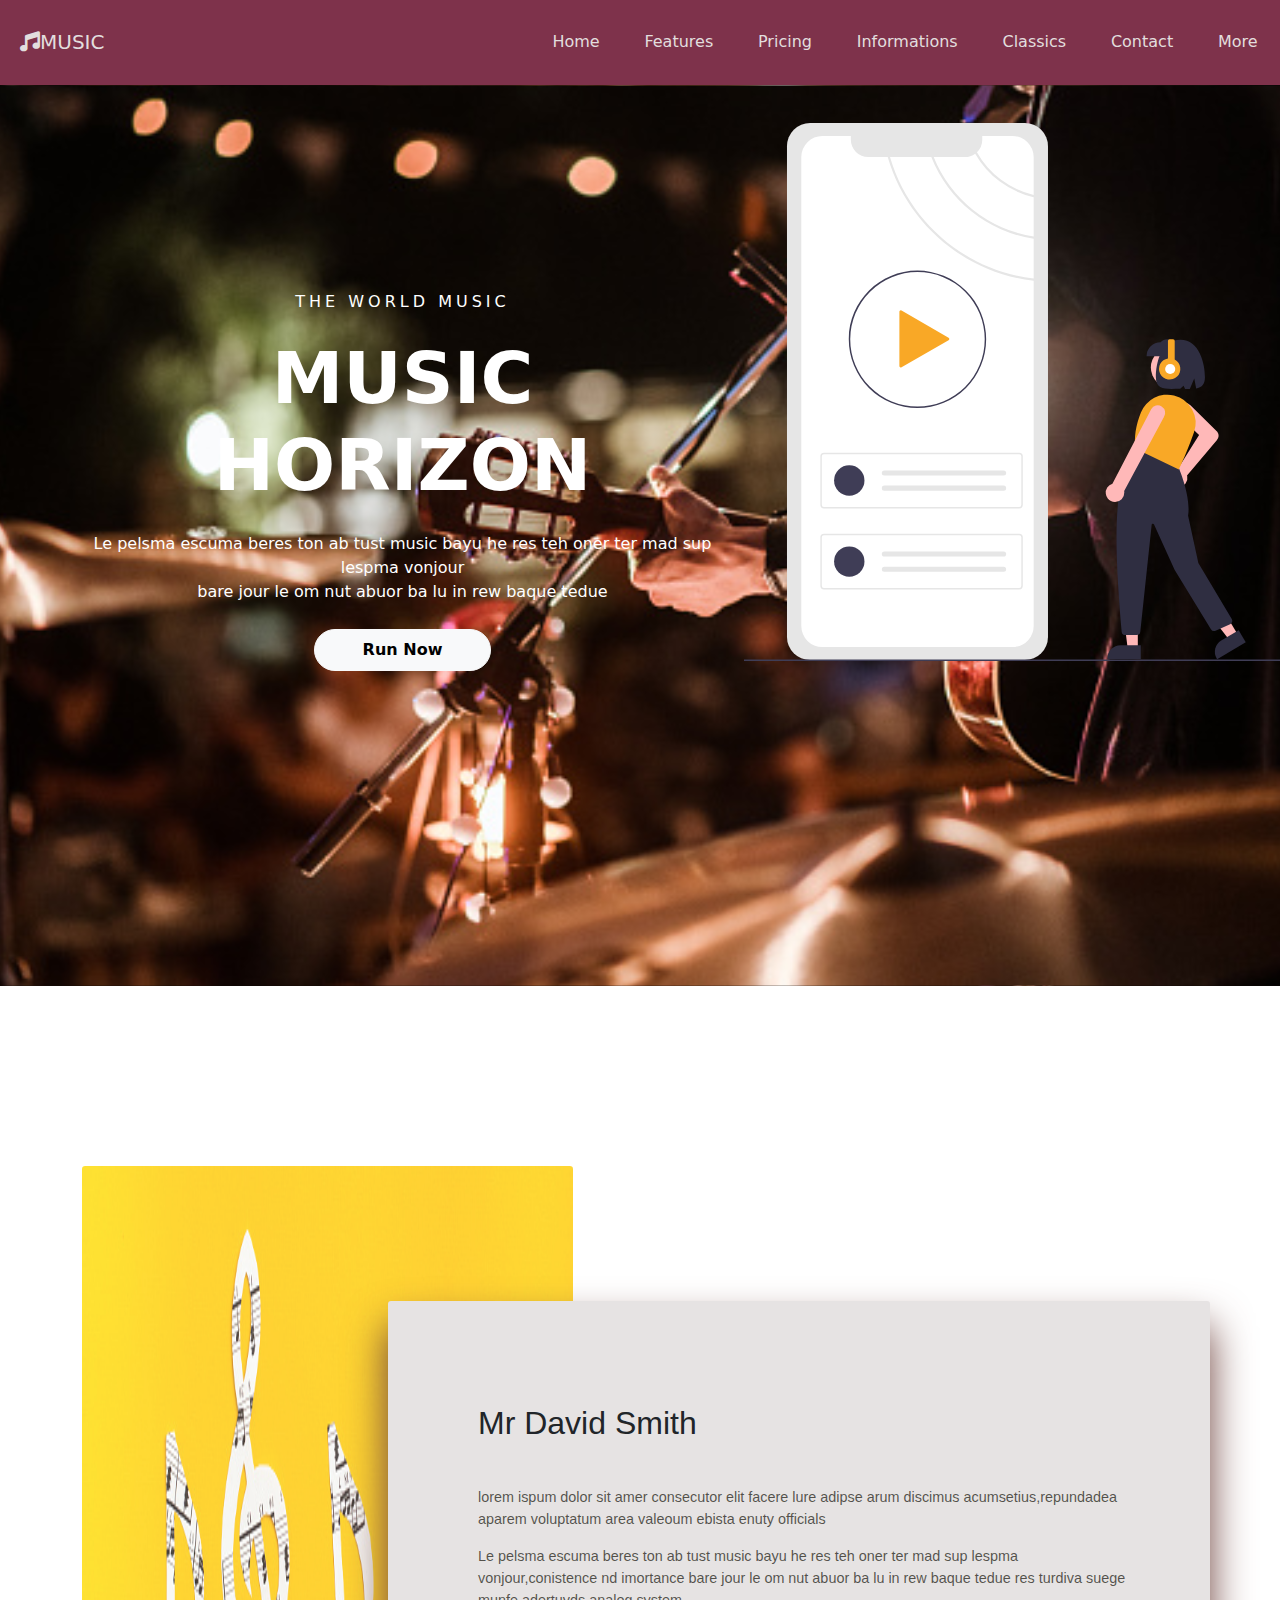
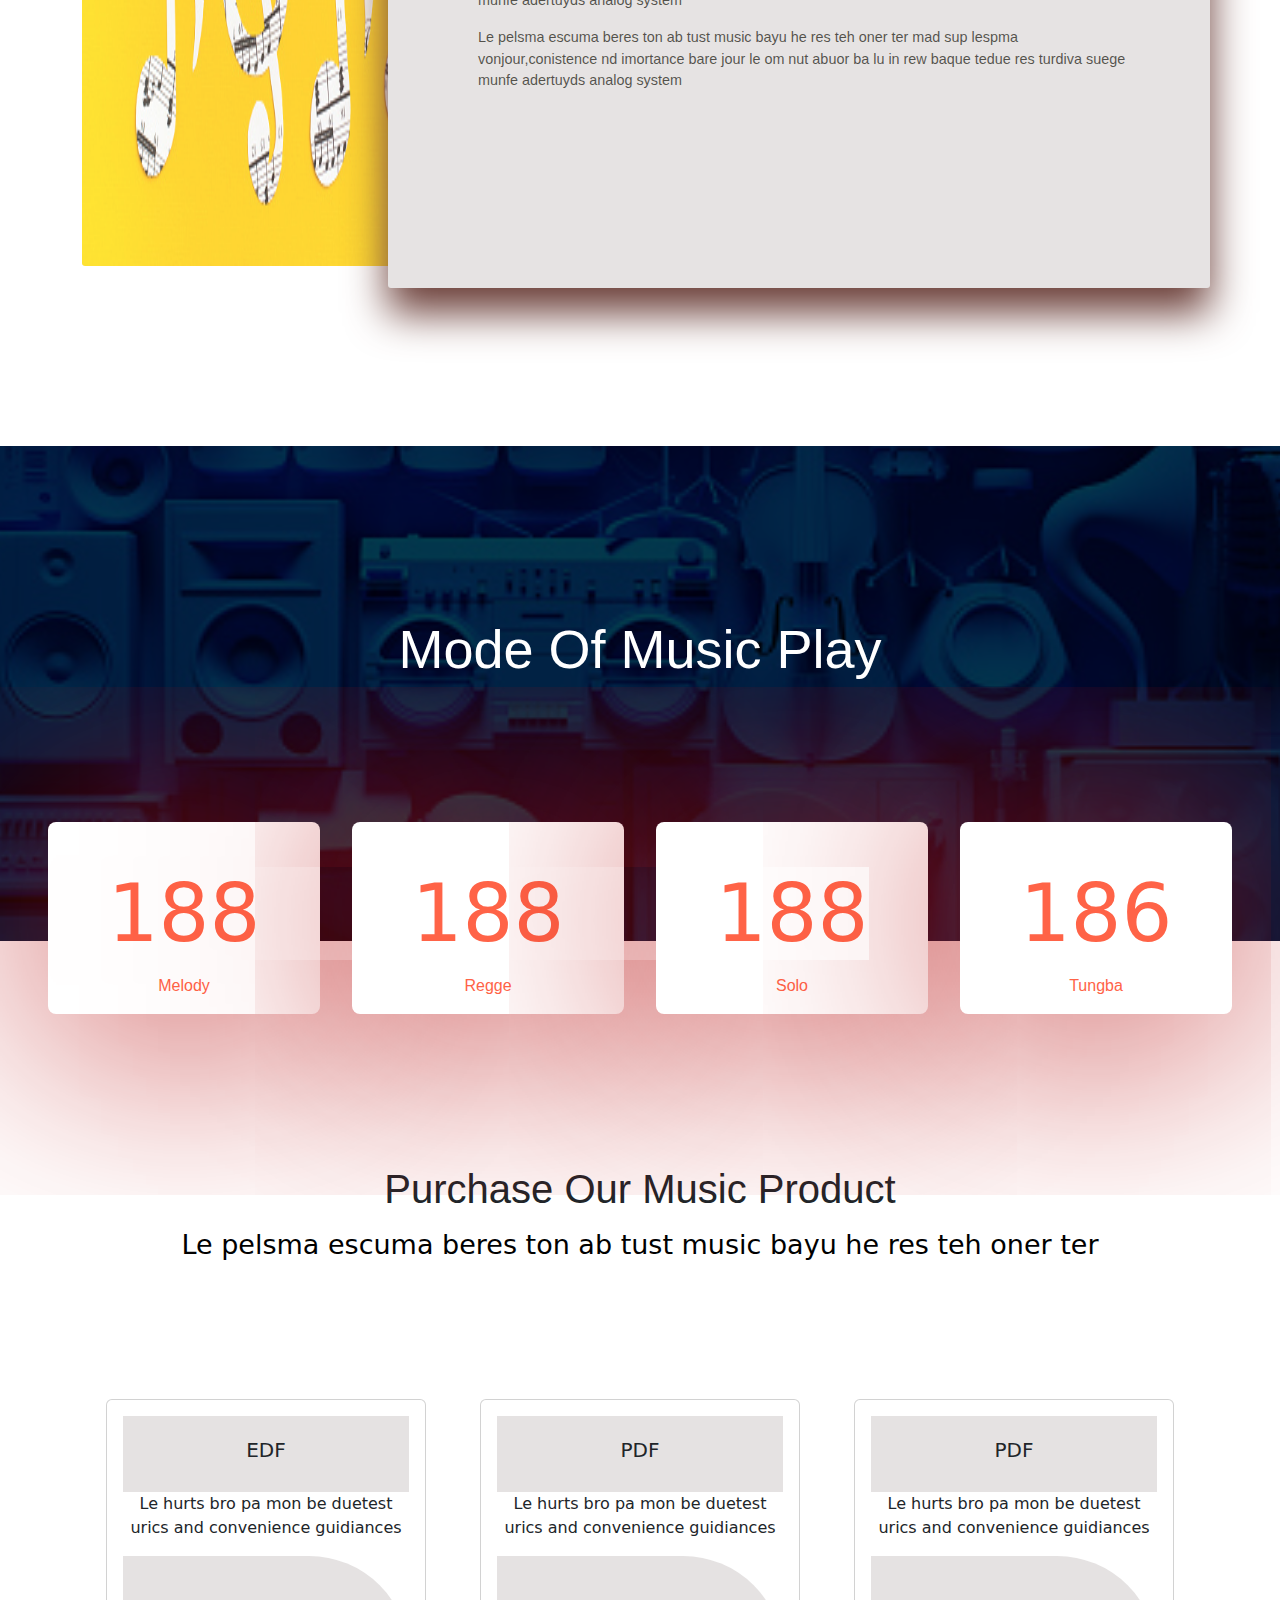
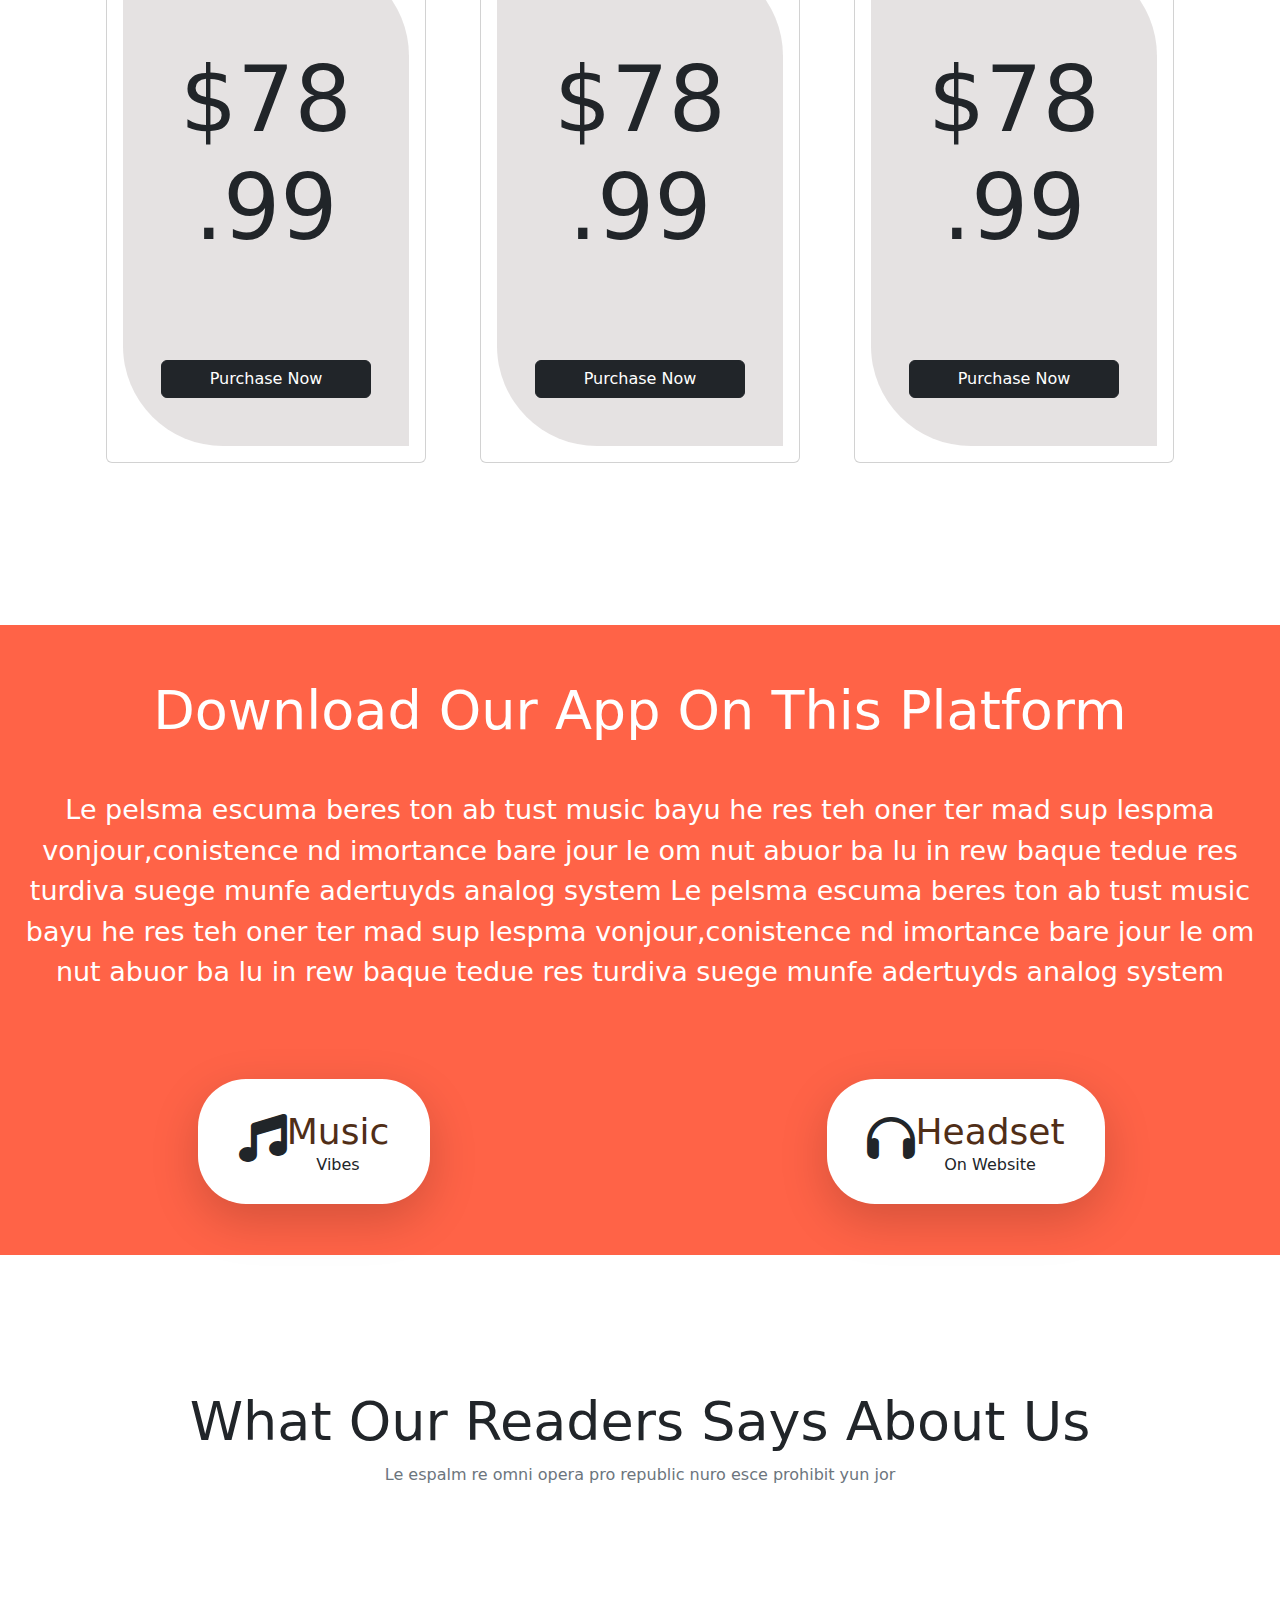
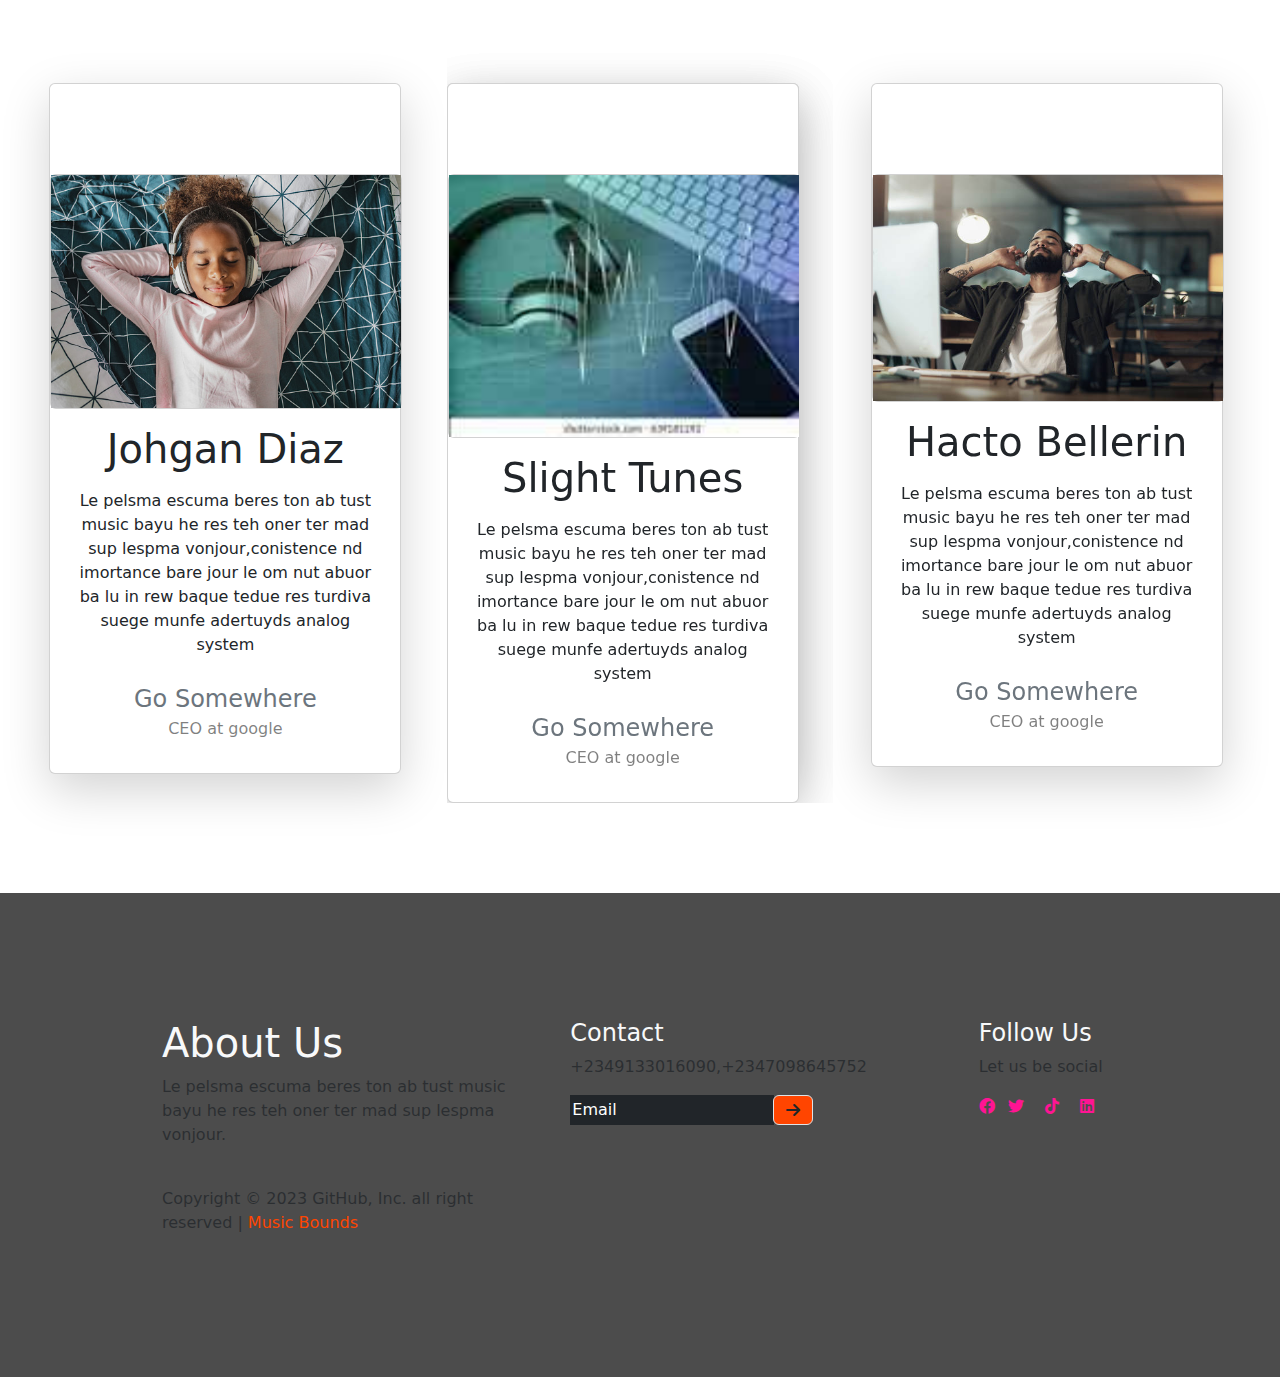
<file: music/index.html>
<!doctype html>
<html lang="en">
  <head>
    <meta charset="utf-8">
    <meta name="viewport" content="width=device-width, initial-scale=1">
    <title>Music</title>
    <link rel="stylesheet" href="https://cdn.jsdelivr.net/npm/bootstrap@5.2.0/dist/css/bootstrap.min.css">
    <link rel="stylesheet" href=https://cdnjs.cloudflare.com/ajax/libs/font-awesome/6.0.0/css/all.min.css>
    <link rel="stylesheet" href="style.css">
  </head>
  <body>
<header class="hud">
  <div class="container-fluid p-0">
  <nav class="navbar navbar-expand-lg">
      <a class="navbar-brand" href="#">
    <i class="fas fa-music fa-0.7x" href="#" ></i>MUSIC</a>
    <button class="navbar-toggler color-white" type="button" data-bs-toggle="collapse" data-bs-target="#navbarNav" aria-controls="navbarNav" aria-expanded="false" aria-label="Toggle navigation">
      <div class="to">
        <i class="fas fa-bars"></i>
      </div>
    </button>
      <div class="collapse navbar-collapse" id="navbarNav">
        <div class="me-auto"></div>
        <ul class="navbar-nav">
          <li class="nav-item">
            <a class="nav-link"  href="#">Home</a>
          </li>
          <li class="nav-item">
            <a class="nav-link" href="linking1.html">Features</a>
          </li>
          <li class="nav-item">
            <a class="nav-link" href="linking2.html">Pricing</a>
          </li>
          <li class="nav-item">
            <a class="nav-link" href="linking3.html">Informations</a>
          </li>
          <li class="nav-item">
            <a class="nav-link" href="linking6.html">Classics</a>
          </li>
          <li class="nav-item">
            <a class="nav-link" href="index.php">Contact</a>
          </li>
          <li class="nav-item">
            <a class="nav-link " href="linking5.html">More</a>
          </li>
        </ul>
      </div>
  </nav>
  </div>
</header>

<section class="sect">
<div class="container text-center">
  <div class="row">
    <div class="col-md-7 col-sm-5">
    <h6>THE WORLD MUSIC</h6>
    <h1>MUSIC HORIZON</h1>
    <P> Le pelsma escuma beres ton ab tust music bayu he res teh oner ter 
      mad sup lespma vonjour<br> bare jour le om nut abuor ba lu in rew baque tedue</P>
      <button class="btn btn-light px-5 py-2"><a class="link" href="linking6.html">Run Now</a></button>
      </div>
    <div class="col-md-5 col-sm-12 h-25">
  <img src="image/undraw_audio_player_re_cl20.svg" class="undraw" alt="music">
</div>
</div>
</div>
</section>

<main>

<section class="section-1">
  <div class="container">
  <div class="row">
    <div class="col-md-6">
      <div class="pray">
        <img src="image/ban3.jpg" alt="Pray">
      </div>
    </div>
    <div class="col-md-6">
      <div class="panel text-left">
        <h1>Mr David Smith</h1>
        <p class="pt-4">
          lorem ispum dolor sit amer consecutor elit facere
           lure adipse arum discimus acumsetius,repundadea 
           aparem voluptatum area valeoum ebista enuty
           officials
          </p>
  
          <p>
        Le pelsma escuma beres ton ab tust music bayu he res teh oner ter 
        mad sup lespma vonjour,conistence nd imortance bare jour le om nut 
        abuor ba lu in rew baque tedue res turdiva suege munfe adertuyds 
        analog system
          </p>
          <p>
            Le pelsma escuma beres ton ab tust music bayu he res teh oner ter 
            mad sup lespma vonjour,conistence nd imortance bare jour le om nut 
            abuor ba lu in rew baque tedue res turdiva suege munfe adertuyds 
            analog system
              </p>
    </div>
    </div>
    </div>
  </div>
</section>


<section class="section-2 container-fluid p-0">
  <div class="cover">
<div class="content text-center">
  <h1>Mode Of Music Play</h1>
    <p>
      
        </p>
</div>
  </div>
  </section>
  <div class="container-fluid text-center">
    <div class="numbers d-flex flex-md-row flex-wrap justify-content-center">
      <div class="rect">
        <div class="num" data-val="900">6824</div>
        <p>Melody</p>
      </div>

      <div class="rect">
        <div class="num" data-val="600">8564</div>
        <p>Regge</p>
      </div>
      <div class="rect">
       <div class="num" data-val="700">9156</div>
        <p>Solo</p>
      </div>
      <div class="rect">
       <div class="num" data-val="300">13000</div>
        <p>Tungba</p>
    </div>
    
    
  <div class="purchase text-center">
    <h1>Purchase Our Music Product</h1>
    <p> Le pelsma escuma beres ton ab tust music bayu he res teh oner ter </p>
    <div class="cards">
      <div class="d-flex flex-row justify-content-center flex-wrap">
        <div class="card">
          <div class="card-body">
            <div class="title">
              <h5 class="card-title">EDF</h5>

            </div>
            <p class="text">Le hurts bro pa mon be duetest urics and convenience guidiances

            </p>
            <div class="pricing">
              <h1>$78.99</h1>
              <a href="#" class="btn btn-dark px-5 px-2 mb-5">Purchase Now</a>
            </div>
          </div>

        </div>
        <div class="card">
          <div class="card-body">
            <div class="title">
              <h5 class="card-title">PDF</h5>

            </div>
            <p class="text">Le hurts bro pa mon be duetest urics and convenience guidiances

            </p>
            <div class="pricing">
              <h1>$78.99</h1>
              <a href="#" class="btn btn-dark px-5 px-2 mb-5">Purchase Now</a>
            </div>
          </div>
        </div>
        <div class="card">
          <div class="card-body">
            <div class="title">
              <h5 class="card-title">PDF</h5>

            </div>
            <p class="text">Le hurts bro pa mon be duetest urics and convenience guidiances

            </p>
            <div class="pricing">
              <h1>$78.99</h1>
              <a href="#" class="btn btn-dark px-5 px-2 mb-5">Purchase Now</a>
            </div>
          </div>
          </div>
      </div>
    </div>
  </div>
  </div>
</section>
</main>
<section class="section-3 container-fluid p-0 text-center">
  <div class="row">
  <div class="col-md-12 col-sm-12">
  <h1>Download Our App On This Platform</h1>
  <p>
    Le pelsma escuma beres ton ab tust music bayu he res teh oner ter 
    mad sup lespma vonjour,conistence nd imortance bare jour le om nut 
    abuor ba lu in rew baque tedue res turdiva suege munfe adertuyds 
    analog system
    Le pelsma escuma beres ton ab tust music bayu he res teh oner ter 
    mad sup lespma vonjour,conistence nd imortance bare jour le om nut 
    abuor ba lu in rew baque tedue res turdiva suege munfe adertuyds 
    analog system
      </p>
      </div>
      </div>
      <div class="platform row">
      <div class="col-md-6 col-sm-12 ">
        <div class="desktop shadow-lg">
          <div class="d-flex flex-row justify-content-center">
            <i class="fa-solid fa-music fa-3x py-2 pr-3"></i>
            <div class="text text-left">
              <h3 class="pt-1 m-0">Music</h3>
              <p class="pt-0 m-0">Vibes</p>
            </div>
          </div>
        </div>
      </div>
      <div class="col-md-6 col-sm-12 text-left">
        <div class="desktop shadow-lg">
          <div class="d-flex flex-row justify-content-center">
            <i class="fa-solid fa-headphones fa-3x py-2 pr-3"></i>
            <div class="text text-left">
              <h3 class="pt-1 m-0">Headset</h3>
              <p class="p-0 m-0">On Website</p>
            </div>
          </div>
       </div>
     </div>
    </div>
</section>
<section class="section-4">
  <div class="container text-center">
    <h1 class="text-dark">What Our Readers Says About Us</h1>
    <p class="text-secondary">Le espalm re omni opera pro republic nuro esce prohibit yun jor </p>
  </div>
  <div class="team row">
   <div class="col-md-4 col-12 text-center">
   <div class="card me-2 d-inline-block shadow-lg">
    <div class="card image-top">
      <img src="image/ban 1.jpg"  class="img-fluid ">
    </div>
    <div class="card-body">
      <h1 class="card-title">Johgan Diaz</h1>
      <p class="card-text">Le pelsma escuma beres ton ab tust music bayu he res teh oner ter 
        mad sup lespma vonjour,conistence nd imortance bare jour le om nut 
        abuor ba lu in rew baque tedue res turdiva suege munfe adertuyds 
        analog system</p>
        <a href="" class="text-secondary text-decoration-none">Go Somewhere</a>
        <p class="text-black-50">CEO at google</p>
    </div>
   </div>
   </div>
   <div class="col-md-4 col-12 text-center">
    <!-----carousel------->
   <div id="carouselExampleSlidesOnly" class="carousel slide" data-bs-ride="carousel">
    <div class="carousel-inner">
      <div class="carousel-item active">
        <!----card------>
        <div class="card me-2 d-inline-block shadow-lg">
          <div class="card image-top">
            <img src="image/ban 5.jpg"  class="img-fluid">
          </div>
          <div class="card-body">
            <h1 class="card-title">Allian Babier</h1>
            <p class="card-text">Le pelsma escuma beres ton ab tust music bayu he res teh oner ter 
              mad sup lespma vonjour,conistence nd imortance bare jour le om nut 
              abuor ba lu in rew baque tedue res turdiva suege munfe adertuyds 
              analog system</p>
              <a href="" class="text-secondary text-decoration-none">Go Somewhere</a>
              <p class="text-black-50">CEO at google</p>
          </div>
      </div>
      </div>
    
      <!------carousel 2------->
      <div class="carousel-item active">
        <!-----card 2-------->
        <div class="card me-2 d-inline-block shadow-lg">
          <div class="card image-top">
            <img src="image/ban 01.jfif" class="img-fluid" >
          </div>
          <div class="card-body">
            <h1 class="card-title">Slight Tunes</h1>
            <p class="card-text">Le pelsma escuma beres ton ab tust music bayu he res teh oner ter 
              mad sup lespma vonjour,conistence nd imortance bare jour le om nut 
              abuor ba lu in rew baque tedue res turdiva suege munfe adertuyds 
              analog system</p>
              <a href="" class="text-secondary text-decoration-none">Go Somewhere</a>
              <p class="text-black-50">CEO at google</p>
          </div>
      </div>
    </div>
    </div>
    </div>
    </div>
   <div class="col-md-4 col-12 text-center">
    <div class="card me-2 d-inline-block shadow-lg">
      <div class="card image-top">
        <img src="image/baner.jpg" alt="" class="img-fluid">
      </div>
      <div class="card-body">
        <h1 class="card-title">Hacto Bellerin</h1>
        <p class="card-text">Le pelsma escuma beres ton ab tust music bayu he res teh oner ter 
          mad sup lespma vonjour,conistence nd imortance bare jour le om nut 
          abuor ba lu in rew baque tedue res turdiva suege munfe adertuyds 
          analog system</p>
          <a href="" class="text-secondary text-decoration-none">Go Somewhere</a>
          <p class="text-black-50">CEO at google

          </p>
      </div>
     </div>
     </div>
   </div>
  </div>
</section>
</main>
<footer>
<div class="contaiber-fluid p-0">
  <div class="row text-left">
  <div class="col-md-5 col-md-5">
    <h1 class="text-light">About Us
    </h1>
    <p class="text-muted">Le pelsma escuma beres ton ab tust music bayu he res teh oner ter 
      mad sup lespma vonjour.
    </p>
      <p class="pt-4 text-muted">
        Copyright © 2023 GitHub, Inc.
        all right reserved |
        <span>Music Bounds</span>
      </p>
  </div>
  <div class="col-md-5">
    <h4 class="text-light">Contact</h4>
    <p class="text-muted">+2349133016090,+2347098645752
    </p>
    <form class="form-inline">
      <div class="input-group pry-5">
        <input type="text" class="form control bg-dark text-white" value="Email">
        <div class="input-group-prepend">
          <div class="input-group-text">
            <i class="fa-solid fa-arrow-right"></i>
          </div>
        </div>
      </div>
    </form>

  </div>
  <div class="col-md-2 col-sm-12">
    <h4 class="text-light">Follow Us</h4>
    <p class="text-muted">Let us be social</p>
    <div class="column">
      <i class="fa-brands fa-facebook"></i>
      <i class="fa-brands fa-twitter"></i>
      <i class="fa-brands fa-tiktok"></i>
      <i class="fa-brands fa-linkedin"></i>
    </div>
</footer>
<script src="https://cdnjs.cloudflare.com/ajax/libs/jquery/3.6.1/jquery.min.js" ></script>
<script src="https://cdn.jsdelivr.net/npm/@popperjs/core@2.11.6/dist/umd/popper.min.js" integrity="sha384-oBqDVmMz9ATKxIep9tiCxS/Z9fNfEXiDAYTujMAeBAsjFuCZSmKbSSUnQlmh/jp3" crossorigin="anonymous"></script>
<script src="https://cdn.jsdelivr.net/npm/bootstrap@5.2.2/dist/js/bootstrap.min.js" integrity="sha384-IDwe1+LCz02ROU9k972gdyvl+AESN10+x7tBKgc9I5HFtuNz0wWnPclzo6p9vxnk" crossorigin="anonymous"></script>

<script src="index.js"></script>
</body>
</html>
</file>
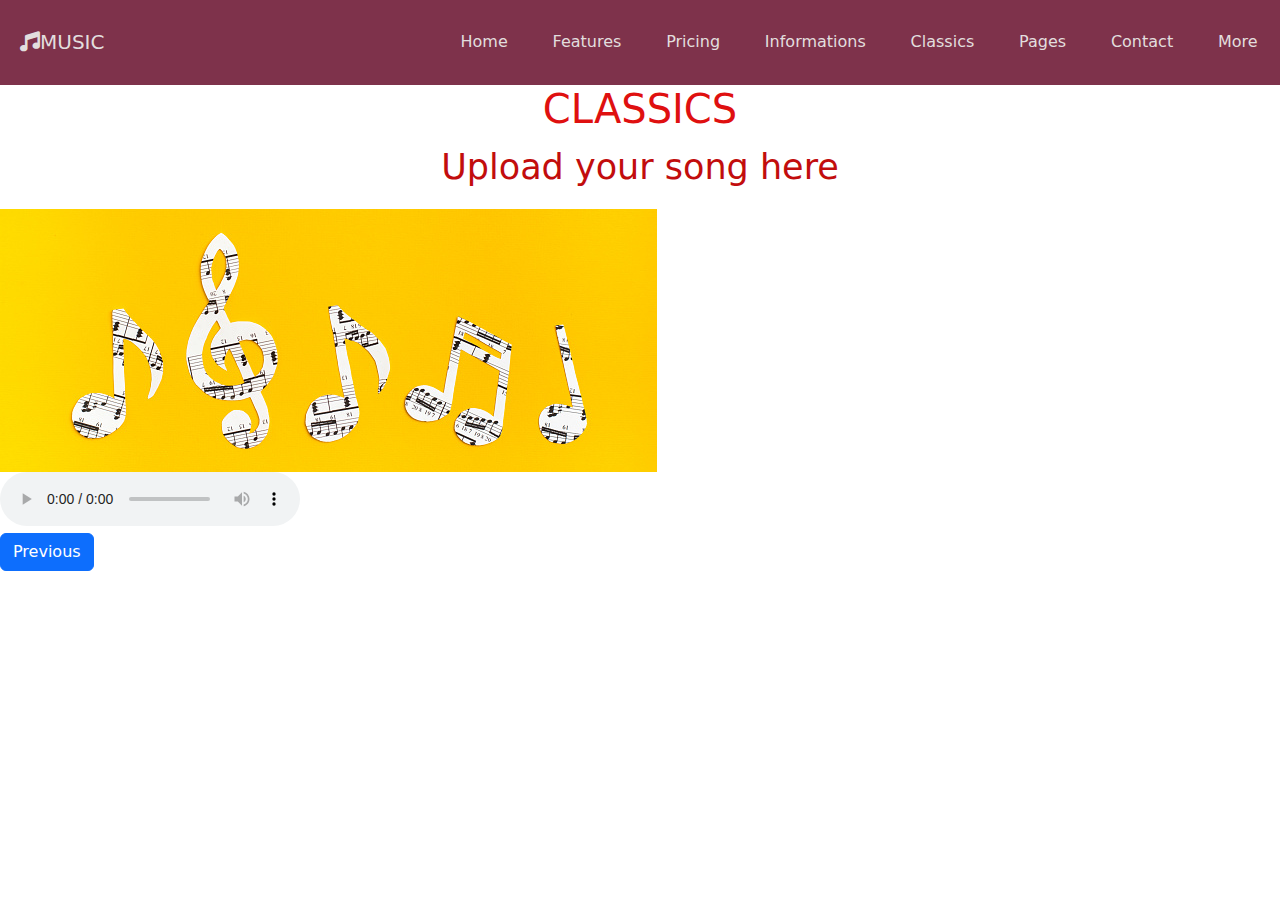
<file: music/alleluyah.html>
<!DOCTYPE html>
<html lang="en">
 <head>
    <meta charset="utf-8">
    <meta name="viewport" content="width=device-width, initial-scale=1">
    <title>Audio</title>
    <link rel="stylesheet" href="https://cdn.jsdelivr.net/npm/bootstrap@5.2.0/dist/css/bootstrap.min.css">
    <link rel="stylesheet" href=https://cdnjs.cloudflare.com/ajax/libs/font-awesome/6.0.0/css/all.min.css>
    <link rel="stylesheet" href="style.css">
  </head>
  <section>
    <header class="hud">
        <div class="container-fluid p-0">
        <nav class="navbar navbar-expand-lg">
            <a class="navbar-brand" href="#">
          <i class="fas fa-music fa-0.5x" href="#" ></i>MUSIC</a>
          <button class="navbar-toggler" type="button" data-bs-toggle="collapse" data-bs-target="#navbarNav" aria-controls="navbarNav" aria-expanded="false" aria-label="Toggle navigation">
            <span class="navbar-toggler-icon"></span>
          </button>
            <div class="collapse navbar-collapse" id="navbarNav">
              <div class="me-auto"></div>
        
              <ul class="navbar-nav">
                <li class="nav-item">
                <a class="nav-link"  href="index.html">Home</a>
              </li>
              <li class="nav-item">
                <a class="nav-link" href="linking1.html">Features</a>
                </li>
                <li class="nav-item">
                  <a class="nav-link" href="linking2.html">Pricing</a>
                </li>
                <li class="nav-item">
                  <a class="nav-link" href="linking3.html">Informations</a>
                </li>
                <li class="nav-item">
                  <a class="nav-link" href="linking6.html">Classics</a>
                </li>
                <li class="nav-item dropdown">
                  <div class="dropdown">
                    <a href="#" class="nav-link">Pages</a>
                    <div class="dropdown-content">
                      <a href="">Generic</a>
                      <a href="">Element</a>
                   </div>
                   </div>  
                </li>
                <li class="nav-item">
                  <a class="nav-link" href="linking5.htnl">Contact</a>
                </li>
                <li class="nav-item">
                  <a class="nav-link " href="linking6.html">More</a>
                </li>
              </ul>
            </div>
        </nav>
        </div>
      </header>
    <body>
      <div class="pho">
        <h1>CLASSICS</h1>
        <p>Upload your song here</p>
        </div>
        <div class="his">
            <img src="image/ban3.jpg">
        </div>
        <audio src="file:///C:/Users/User/Desktop/workshop/music/Kizz-Daniel-Cough-Odo-(TrendyBeatz.com).mp3" controls>
            
        </audio>
        <nav aria-label="...">
          <ul class="pagination">
            <li class="page-item active" aria-current="page">
              <a class="page-link" href="linking6.html">Previous</a>
            </li>
            </ul>
    </body>
    <script src="https://cdnjs.cloudflare.com/ajax/libs/jquery/3.6.1/jquery.min.js" ></script>
        <script src="https://cdn.jsdelivr.net/npm/@popperjs/core@2.11.6/dist/umd/popper.min.js" integrity="sha384-oBqDVmMz9ATKxIep9tiCxS/Z9fNfEXiDAYTujMAeBAsjFuCZSmKbSSUnQlmh/jp3" crossorigin="anonymous"></script>
        <script src="https://cdn.jsdelivr.net/npm/bootstrap@5.2.2/dist/js/bootstrap.min.js" integrity="sha384-IDwe1+LCz02ROU9k972gdyvl+AESN10+x7tBKgc9I5HFtuNz0wWnPclzo6p9vxnk" crossorigin="anonymous"></script>
</html>
</file>
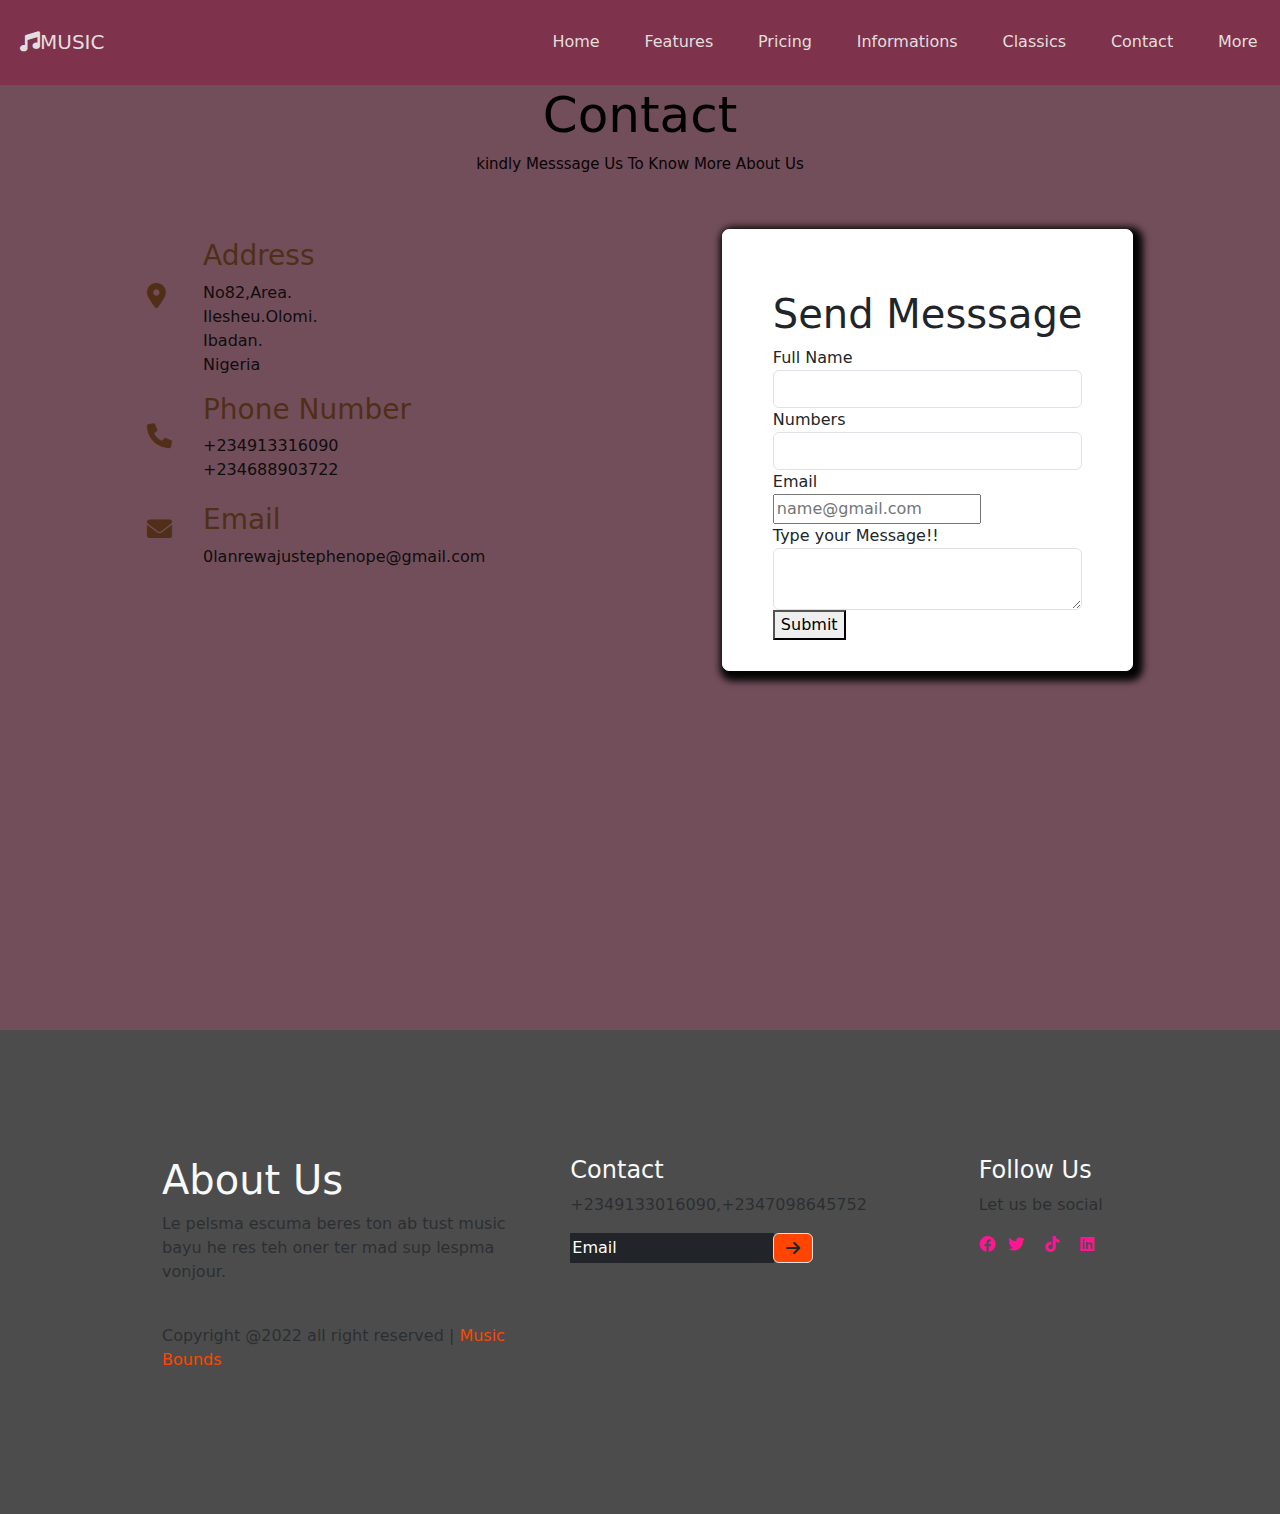
<file: music/indx.html>
<!doctype html>
<html lang="en">
  <head>
    <meta charset="utf-8">
    <meta name="viewport" content="width=device-width, initial-scale=1">
    <title>Feautures</title>
    <link rel="stylesheet" href="https://cdn.jsdelivr.net/npm/bootstrap@5.2.0/dist/css/bootstrap.min.css">
    <link rel="stylesheet" href=https://cdnjs.cloudflare.com/ajax/libs/font-awesome/6.0.0/css/all.min.css>
    <link rel="stylesheet" href="style.css">
  </head>
  <section>
    <header class="hud">
        <div class="container-fluid p-0">
        <nav class="navbar navbar-expand-lg">
            <a class="navbar-brand" href="#">
          <i class="fas fa-music fa-0.5x" href="#" ></i>MUSIC</a>
          <button class="navbar-toggler" type="button" data-bs-toggle="collapse" data-bs-target="#navbarNav" aria-controls="navbarNav" aria-expanded="false" aria-label="Toggle navigation">
          <div class="to">
              <i class="fas fa-bars"></i>
            </div>
        </button>
            <div class="collapse navbar-collapse" id="navbarNav">
              <div class="me-auto"></div>
              <ul class="navbar-nav">
                <li class="nav-item">
                  <a class="nav-link"  href="index.html">Home</a>
                </li>
                <li class="nav-item">
                  <a class="nav-link" href="linking1.html">Features</a>
                </li>
                <li class="nav-item">
                  <a class="nav-link" href="linking2.html">Pricing</a>
                </li>
                <li class="nav-item">
                  <a class="nav-link" href="linking3.html">Informations</a>
                </li>
                <li class="nav-item">
                  <a class="nav-link" href="linking6.html">Classics</a>
                </li>
                <li class="nav-item">
                  <a class="nav-link" href="index.php">Contact</a>
                </li>
                <li class="nav-item">
                  <a class="nav-link " href="linking5.html">More</a>
                </li>
              </ul>
            </div>
        </nav>
        </div>
      </header>
        
        <div class="cont">
         <div class="connect">
           <h1>Contact</h1>
           <p>kindly Messsage Us To Know More About Us</p>
         </div>
         <div class="rec">
          <div class="ac">
          <div class="ab"><i class="fa-solid fa-location-dot"></i></div>
         <div class="add">
                <h3>Address</h3>
            <p>No82,Area.<br>
              Ilesheu.Olomi.<br>Ibadan.<br>Nigeria</p>
            </div>
  
            <div class="ao"> <i class="fa-solid fa-phone"></i></div>
             <div class="add">
                 <h3>Phone Number</h3>
              <p>+234913316090
                +234688903722</p>
               </div>
              
               <div class="ar"> <i class="fa-sharp fa-solid fa-envelope"></i></div>
               <div class="add">
                <div class="min">
                <h3>Email</h3>
                0lanrewajustephenope@gmail.com
             </div>
         </div>
         </div>
         <div class="contac">
            <h1>Send Messsage</h1>
            <div class="message">
              <form action="message.php" method="POST">
              <div class="line">
                <div class="label">Full Name</div>
                <input type="text"  class="form-control" name="fullName" id="fullName" required>
              </div>
              <div class="line">
                <div class="label">Numbers</div>
                <input type="text"  class="form-control" name="number" id="number" required>
              </div>
            <div class="line">
              <div class="label">Email</div>
              <input type="email" placeholder="name@gmail.com" id="email" name="email" required >
            </div>
          <div class="line">
            <div class="label">Type your Message!!</div>
            <textarea class ="form-control" id="message" name="message" ></textarea>
          </div>
        <button type="submit">Submit</button>
        </form>
        </div>
      
         </div>
         </div>
        </div>
      
      <footer>
        <div class="contaiber-fluid p-0">
          <div class="row text-left">
          <div class="col-md-5 col-md-5">
            <h1 class="text-light">About Us
            </h1>
            <p class="text-muted">Le pelsma escuma beres ton ab tust music bayu he res teh oner ter 
              mad sup lespma vonjour.
            </p>
              <p class="pt-4 text-muted">
                Copyright @2022 all right reserved |
                <span>Music Bounds</span>
              </p>
          </div>
          <div class="col-md-5">
            <h4 class="text-light">Contact</h4>
            <p class="text-muted">+2349133016090,+2347098645752
            </p>
            <form class="form-inline">
              <div class="input-group pry-5">
                <input type="text" class="form control bg-dark text-white" value="Email">
                <div class="input-group-prepend">
                  <div class="input-group-text">
                    <i class="fa-solid fa-arrow-right"></i>
                  </div>
                </div>
              </div>
            </form>
          </div>
          <div class="col-md-2 col-sm-12">
            <h4 class="text-light">Follow Us</h4>
            <p class="text-muted">Let us be social</p>
            <div class="column">
              <i class="fa-brands fa-facebook"></i>
              <i class="fa-brands fa-twitter"></i>
              <i class="fa-brands fa-tiktok"></i>
              <i class="fa-brands fa-linkedin"></i>
            </div>
        </footer>
      <script src="https://cdnjs.cloudflare.com/ajax/libs/jquery/3.6.1/jquery.min.js" ></script>
      <script src="https://cdn.jsdelivr.net/npm/@popperjs/core@2.11.6/dist/umd/popper.min.js"></script>
      <script src="https://cdn.jsdelivr.net/npm/bootstrap@5.2.2/dist/js/bootstrap.min.js"></script>
</body>
</html>
</file>
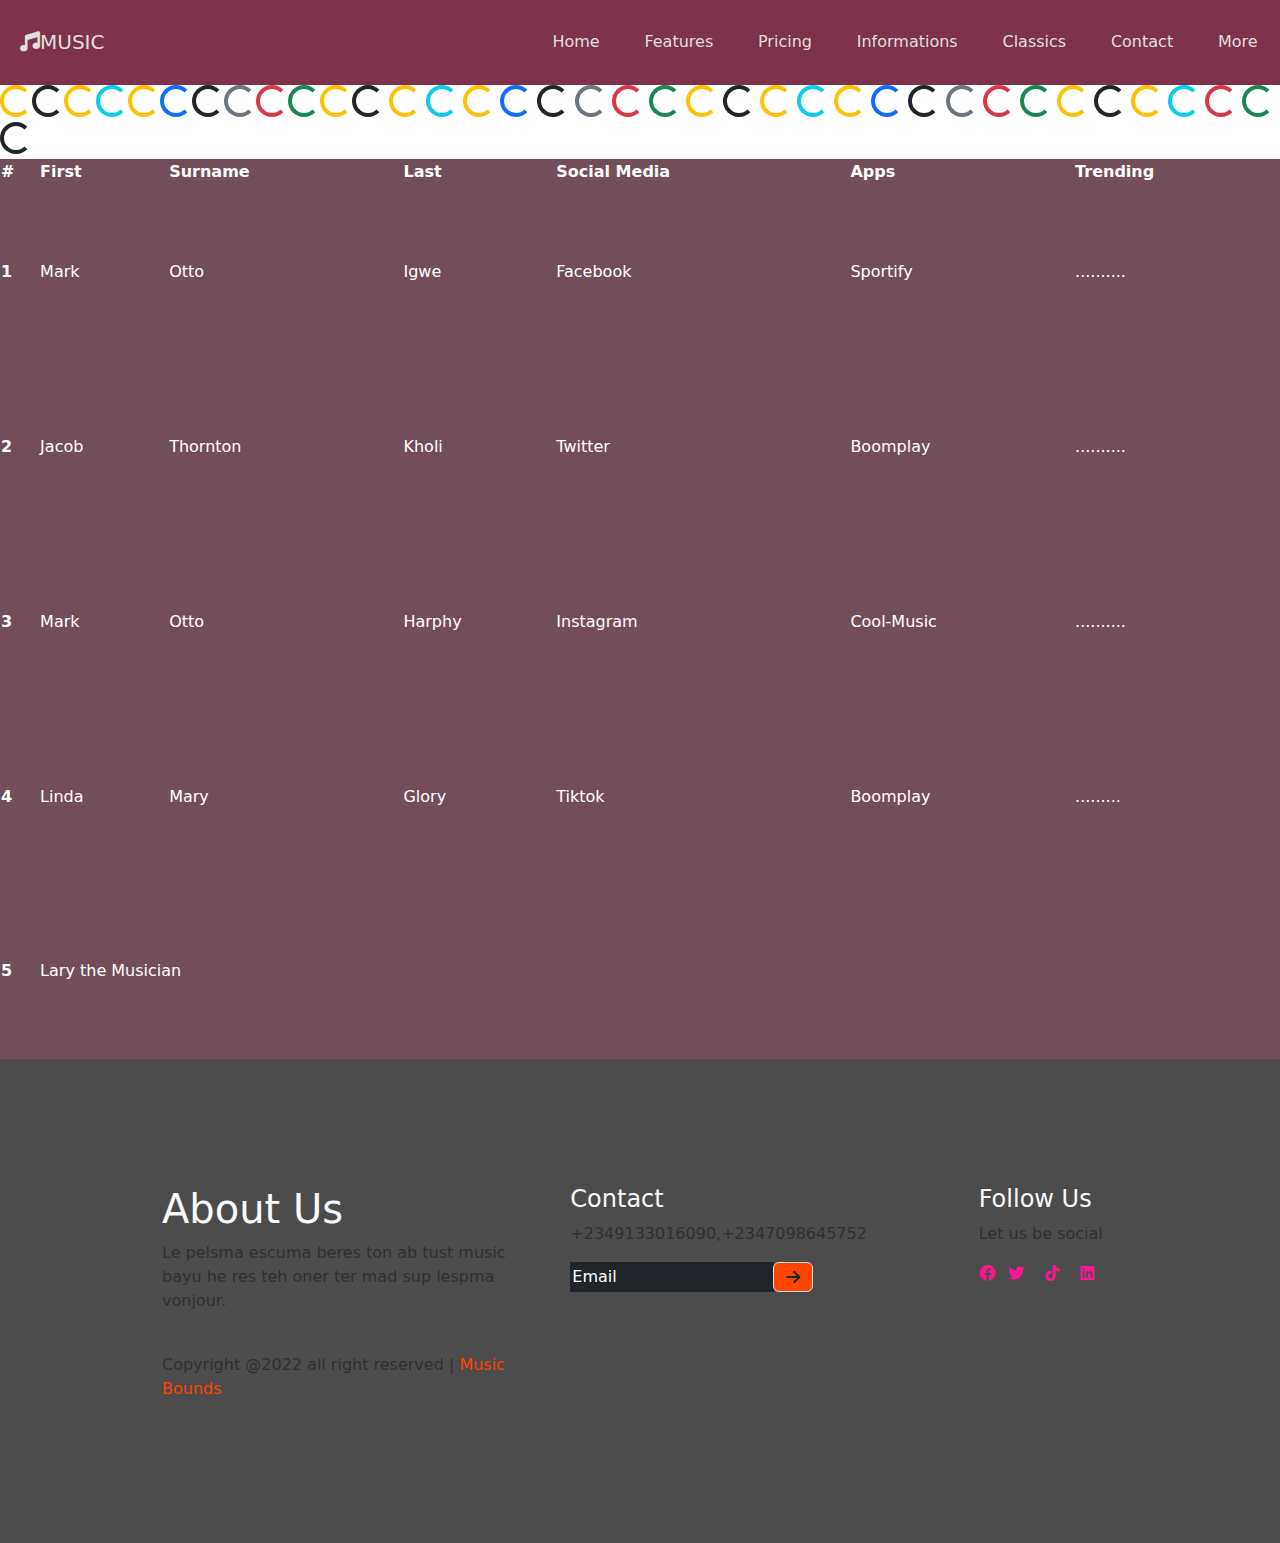
<file: music/linking1.html>
<!doctype html>
<html lang="en">
  <head>
    <meta charset="utf-8">
    <meta name="viewport" content="width=device-width, initial-scale=1">
    <title>Feautures</title>
    <link rel="stylesheet" href="https://cdn.jsdelivr.net/npm/bootstrap@5.2.0/dist/css/bootstrap.min.css">
    <link rel="stylesheet" href=https://cdnjs.cloudflare.com/ajax/libs/font-awesome/6.0.0/css/all.min.css>
    <link rel="stylesheet" href="style.css">
  </head>
  <section>
    <header class="hud">
        <div class="container-fluid p-0">
        <nav class="navbar navbar-expand-lg">
            <a class="navbar-brand" href="#">
          <i class="fas fa-music fa-0.5x" href="#" ></i>MUSIC</a>
          <button class="navbar-toggler" type="button" data-bs-toggle="collapse" data-bs-target="#navbarNav" aria-controls="navbarNav" aria-expanded="false" aria-label="Toggle navigation">
            <div class="to">
              <i class="fas fa-bars"></i>
            </div>
          </button>
            <div class="collapse navbar-collapse" id="navbarNav">
              <div class="me-auto"></div>
              <ul class="navbar-nav">
                <li class="nav-item">
                  <a class="nav-link"  href="index.html">Home</a>
                </li>
                <li class="nav-item">
                  <a class="nav-link" href="linking1.html">Features</a>
                </li>
                <li class="nav-item">
                  <a class="nav-link" href="linking2.html">Pricing</a>
                </li>
                <li class="nav-item">
                  <a class="nav-link" href="linking3.html">Informations</a>
                </li>
                <li class="nav-item">
                  <a class="nav-link" href="linking6.html">Classics</a>
                </li>
                <li class="nav-item">
                  <a class="nav-link" href="index.php">Contact</a>
                </li>
                <li class="nav-item">
                  <a class="nav-link " href="linking5.html">More</a>
                </li>
              </ul>
            </div>
        </nav>
        </div>
      </header>
      
      <table>
        <thead>
          <tr>
            <th scope="col">#</th>
            <th scope="col">First</th>
            <th scope="col">Surname</th>
            <th scope="col">Last</th>
            <th scope="col">Social Media</th>
            <th scope="col">Apps</th>
            <th scope="col">Trending</th>
            <div class="spinner-border text-warning" role="status">
              <span class="visually-hidden">Loading...</span>
            </div>
            <div class="spinner-border text-dark" role="status">
              <span class="visually-hidden">Loading...</span>
            </div>
            <div class="spinner-border text-warning" role="status">
              <span class="visually-hidden">Loading...</span>
            </div>
            <div class="spinner-border text-info" role="status">
              <span class="visually-hidden">Loading...</span>
            </div>
            <div class="spinner-border text-warning" role="status">
              <span class="visually-hidden">Loading...</span>
            </div>
            <div class="spinner-border text-primary" role="status">
              <span class="visually-hidden">Loading...</span>
            </div>
            <div class="spinner-border text-dark" role="status">
              <span class="visually-hidden">Loading...</span>
            </div>
            <div class="spinner-border text-secondary" role="status">
              <span class="visually-hidden">Loading...</span>
            </div>
            <div class="spinner-border text-danger" role="status">
              <span class="visually-hidden">Loading...</span>
            </div>
            <div class="spinner-border text-success" role="status">
              <span class="visually-hidden">Loading...</span>
            </div>
            <div class="spinner-border text-warning" role="status">
              <span class="visually-hidden">Loading...</span>
            </div>
            <div class="spinner-border text-dark" role="status">
              <span class="visually-hidden">Loading...</span>
            </div>
            <const class="fluid">
            <div class="spinner-border text-warning" role="status">
              <span class="visually-hidden">Loading...</span>
            </div>
            <div class="spinner-border text-info" role="status">
              <span class="visually-hidden">Loading...</span>
            </div>
            <div class="spinner-border text-warning" role="status">
              <span class="visually-hidden">Loading...</span>
            </div>
            <div class="spinner-border text-primary" role="status">
              <span class="visually-hidden">Loading...</span>
            </div>
            <div class="spinner-border text-dark" role="status">
              <span class="visually-hidden">Loading...</span>
            </div>
            <div class="spinner-border text-secondary" role="status">
              <span class="visually-hidden">Loading...</span>
            </div>
            <div class="spinner-border text-danger" role="status">
              <span class="visually-hidden">Loading...</span>
            </div>
            <div class="spinner-border text-success" role="status">
              <span class="visually-hidden">Loading...</span>
            </div>
            <div class="spinner-border text-warning" role="status">
              <span class="visually-hidden">Loading...</span>
            </div>
            <div class="spinner-border text-dark" role="status">
              <span class="visually-hidden">Loading...</span>
            </div>
            <div class="spinner-border text-warning" role="status">
              <span class="visually-hidden">Loading...</span>
            </div>
            <div class="spinner-border text-info" role="status">
              <span class="visually-hidden">Loading...</span>
            </div>
            <div class="spinner-border text-warning" role="status">
              <span class="visually-hidden">Loading...</span>
            </div>
            <div class="spinner-border text-primary" role="status">
              <span class="visually-hidden">Loading...</span>
            </div>
            <div class="spinner-border text-dark" role="status">
              <span class="visually-hidden">Loading...</span>
            </div>
            <div class="spinner-border text-secondary" role="status">
              <span class="visually-hidden">Loading...</span>
            </div>
            <div class="spinner-border text-danger" role="status">
              <span class="visually-hidden">Loading...</span>
            </div>
            <div class="spinner-border text-success" role="status">
              <span class="visually-hidden">Loading...</span>
            </div>
            <div class="spinner-border text-warning" role="status">
              <span class="visually-hidden">Loading...</span>
            </div>
            <div class="spinner-border text-dark" role="status">
              <span class="visually-hidden">Loading...</span>
            </div>
            <div class="spinner-border text-warning" role="status">
              <span class="visually-hidden">Loading...</span>
            </div>
            <div class="spinner-border text-info" role="status">
              <span class="visually-hidden">Loading...</span>
            </div>
            <div class="spinner-border text-danger" role="status">
              <span class="visually-hidden">Loading...</span>
            </div>
            <div class="spinner-border text-success" role="status">
              <span class="visually-hidden">Loading...</span>
            </div>
            <div class="spinner-border text-dark" role="status">
              <span class="visually-hidden">Loading...</span>
            </div>
          </const>
          </tr>
        </thead>
        <tbody>
          <tr>
            <th scope="row">1</th>
            <td>Mark</td>
            <td>Otto</td>
            <td>Igwe</td>
            <td>Facebook</td>
            <td>Sportify</td>
            <td>..........</td>
          </tr>
          <tr>
            <th scope="row">2</th>
            <td>Jacob</td>
            <td>Thornton</td>
            <td>Kholi</td>
            <td>Twitter</td>
            <td>Boomplay</td>
            <td>..........</td>
            
          </tr>
          <tr>
            <th scope="row">3</th>
            <td>Mark</td>
            <td>Otto</td>
            <td>Harphy</td>
            <td>Instagram</td>
            <td>Cool-Music</td>
            <td>..........</td>
            
          </tr>
          <tr>
            <th scope="row">4</th>
            <td>Linda</td>
            <td>Mary</td>
            <td>Glory</td>
            <td>Tiktok</td>
            <td>Boomplay</td>
            <td>.........</td>
          </tr>
          <tr>
            <th scope="row">5</th>
            <td colspan="2">Lary the Musician</td>
          </tr>
        </tbody>
      </table>
      <footer>
        <div class="contaiber-fluid p-0">
          <div class="row text-left">
          <div class="col-md-5 col-md-5">
            <h1 class="text-light">About Us
            </h1>
            <p class="text-muted">Le pelsma escuma beres ton ab tust music bayu he res teh oner ter 
              mad sup lespma vonjour.
            </p>
              <p class="pt-4 text-muted">
                Copyright @2022 all right reserved |
                <span>Music Bounds</span>
              </p>
          </div>
          <div class="col-md-5">
            <h4 class="text-light">Contact</h4>
            <p class="text-muted">+2349133016090,+2347098645752
            </p>
            <form class="form-inline">
              <div class="input-group pry-5">
                <input type="text" class="form control bg-dark text-white" value="Email">
                <div class="input-group-prepend">
                  <div class="input-group-text">
                    <i class="fa-solid fa-arrow-right"></i>
                  </div>
                </div>
              </div>
            </form>
        
          </div>
          <div class="col-md-2 col-sm-12">
            <h4 class="text-light">Follow Us</h4>
            <p class="text-muted">Let us be social</p>
            <div class="column">
              <i class="fa-brands fa-facebook"></i>
              <i class="fa-brands fa-twitter"></i>
              <i class="fa-brands fa-tiktok"></i>
              <i class="fa-brands fa-linkedin"></i>
            </div>
        </footer>
  </section>
  <script src="https://cdnjs.cloudflare.com/ajax/libs/jquery/3.6.1/jquery.min.js" ></script>
  <script src="https://cdn.jsdelivr.net/npm/@popperjs/core@2.11.6/dist/umd/popper.min.js" integrity="sha384-oBqDVmMz9ATKxIep9tiCxS/Z9fNfEXiDAYTujMAeBAsjFuCZSmKbSSUnQlmh/jp3" crossorigin="anonymous"></script>
  <script src="https://cdn.jsdelivr.net/npm/bootstrap@5.2.2/dist/js/bootstrap.min.js" integrity="sha384-IDwe1+LCz02ROU9k972gdyvl+AESN10+x7tBKgc9I5HFtuNz0wWnPclzo6p9vxnk" crossorigin="anonymous"></script>
  </html>
</file>
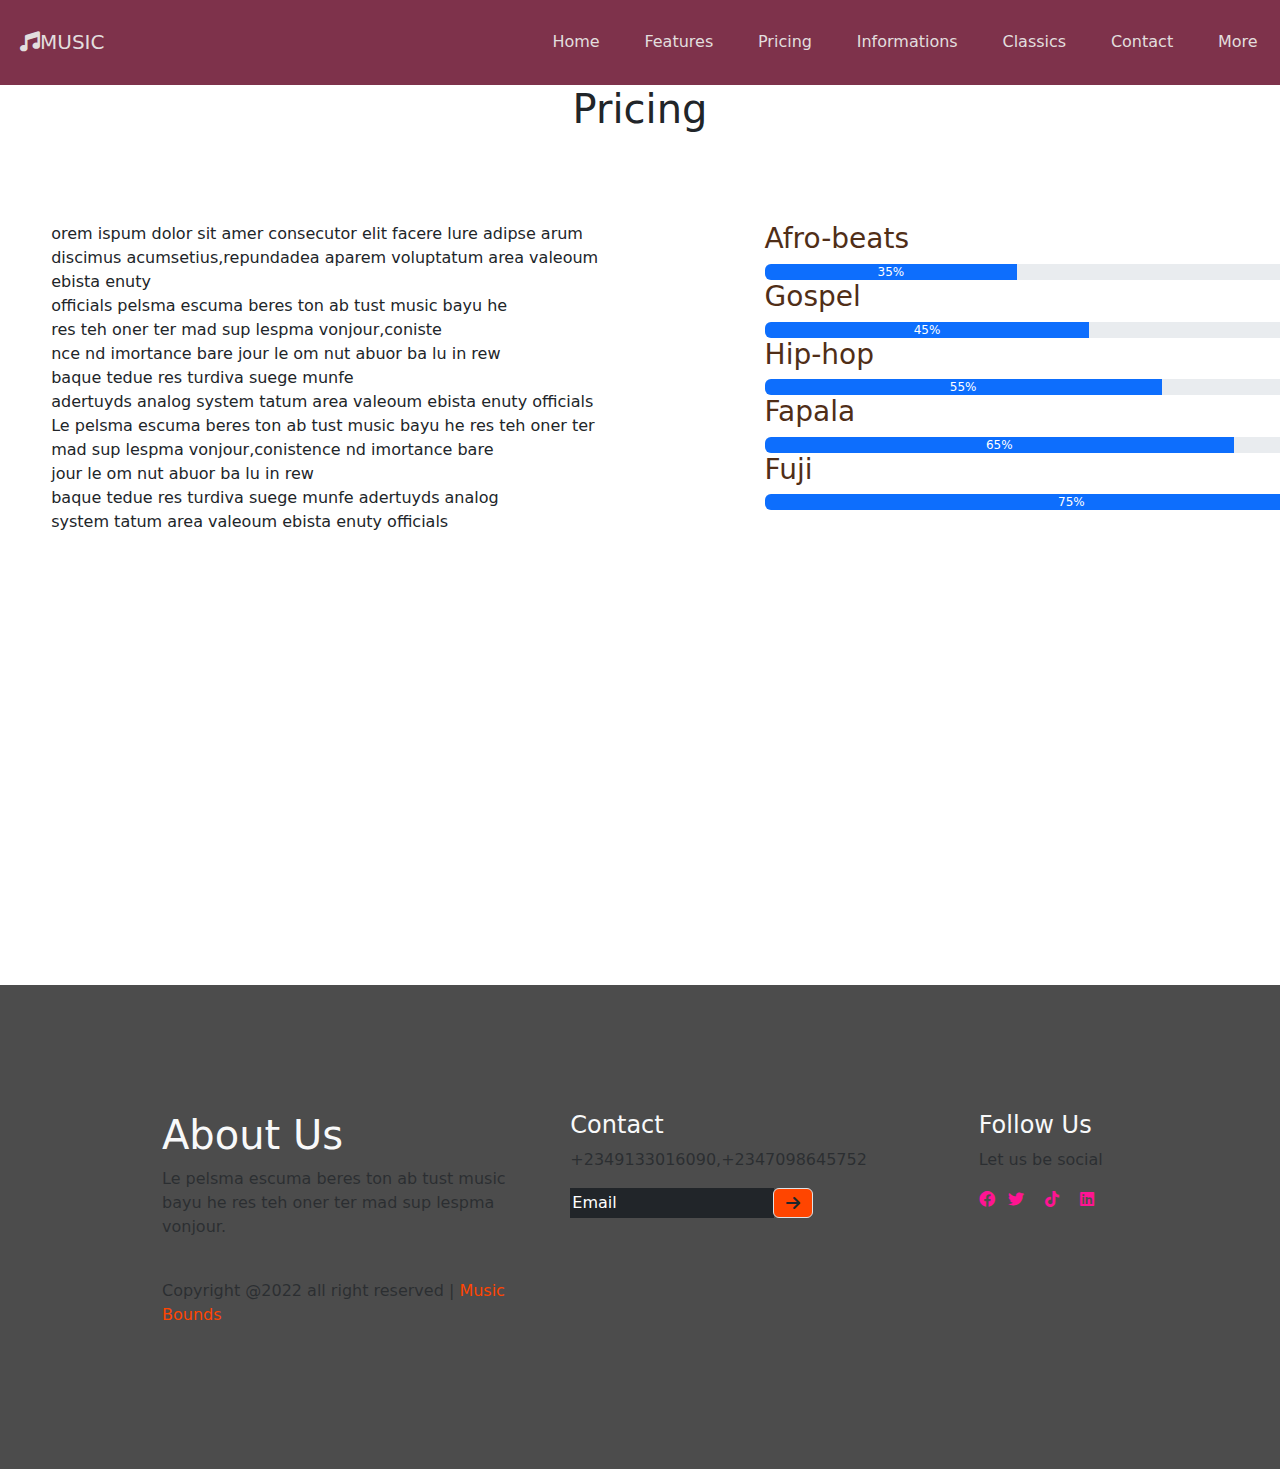
<file: music/linking2.html>
<!doctype html>
<html lang="en">
 <head>
    <meta charset="utf-8">
    <meta name="viewport" content="width=device-width, initial-scale=1">
    <title>Feautures</title>
    <link rel="stylesheet" href="https://cdn.jsdelivr.net/npm/bootstrap@5.2.0/dist/css/bootstrap.min.css">
    <link rel="stylesheet" href=https://cdnjs.cloudflare.com/ajax/libs/font-awesome/6.0.0/css/all.min.css>
    <link rel="stylesheet" href="style.css">
  </head>
  <section>
    <header class="hud">
        <div class="container-fluid p-0">
        <nav class="navbar navbar-expand-lg">
            <a class="navbar-brand" href="#">
          <i class="fas fa-music fa-0.5x" href="#" ></i>MUSIC</a>
          <button class="navbar-toggler" type="button" data-bs-toggle="collapse" data-bs-target="#navbarNav" aria-controls="navbarNav" aria-expanded="false" aria-label="Toggle navigation">
            <div class="to">
              <i class="fas fa-bars"></i>
            </div>
          </button>
            <div class="collapse navbar-collapse" id="navbarNav">
              <div class="me-auto"></div>
        
              <ul class="navbar-nav">
                <li class="nav-item">
                <a class="nav-link"  href="index.html">Home</a>
              </li>
              <li class="nav-item">
                <a class="nav-link" href="linking1.html">Features</a>
              </li>
              <li class="nav-item">
                <a class="nav-link" href="linking2.html">Pricing</a>
              </li>
              <li class="nav-item">
                <a class="nav-link" href="linking3.html">Informations</a>
              </li>
              <li class="nav-item">
                <a class="nav-link" href="linking6.html">Classics</a>
              </li>
              <li class="nav-item">
                <a class="nav-link" href="index.php">Contact</a>
              </li>
              <li class="nav-item">
                <a class="nav-link " href="linking5.html">More</a>
              </li>
              </ul>
            </div>
        </nav>
        </div>
      </header>
      <section>
      <div class="name">
      <h1>Pricing</h1>
      <div class="praise">
      <p>orem ispum dolor sit amer consecutor elit facere lure adipse arum <br>discimus acumsetius,repundadea
         aparem voluptatum area valeoum 
        <br>ebista enuty <br>officials
        pelsma escuma beres ton ab tust music bayu he <br>res teh oner ter mad sup lespma vonjour,coniste<br>nce nd 
        imortance bare jour le om nut abuor ba lu in rew <br>baque tedue res turdiva suege munfe<br>adertuyds analog system
        tatum area valeoum ebista enuty officials<br>
        Le pelsma escuma beres ton ab tust music bayu he res teh oner ter<br>mad sup lespma vonjour,conistence nd 
        imortance bare<br> jour le om nut abuor ba lu in rew</br>baque tedue res turdiva suege munfe adertuyds analog<br> system
        tatum area valeoum ebista enuty officials
        </p>
        <div class="on">
        <div class="tint">
      <h3>Afro-beats</h3>
      <div class="progress">
        <div class="progress-bar" role="progressbar" aria-label="Example with label" style="width: 35%;" aria-valuenow="15" aria-valuemin="0" aria-valuemax="0">35%</div>
      </div>
      </div>
      <div class="tint">
      <h3>Gospel</h3>
      <div class="progress">
        <div class="progress-bar" role="progressbar" aria-label="Example with label" style="width: 45%;" aria-valuenow="25" aria-valuemin="0" aria-valuemax="100">45%</div>
      </div>
      </div>
      <div class="tint">
      <h3>Hip-hop</h3>
      <div class="progress">
        <div class="progress-bar" role="progressbar" aria-label="Example with label" style="width: 55%;" aria-valuenow="25" aria-valuemin="0" aria-valuemax="100">55%</div>
      </div>
      </div>
      <div class="tint">
      <h3>Fapala</h3>
      <div class="progress">
        <div class="progress-bar" role="progressbar" aria-label="Example with label" style="width: 65%;" aria-valuenow="25" aria-valuemin="0" aria-valuemax="100">65%</div>
      </div>
      </div>
      <div class="tin">
      <h3>Fuji</h3>
      <div class="progress">
        <div class="progress-bar" role="progressbar" aria-label="Example with label" style="width: 85%;" aria-valuenow="25" aria-valuemin="0" aria-valuemax="100">75%</div>
      </div>
      </div>
      </div>
</div>  

</section>
      <footer>
        <div class="contaiber-fluid p-0">
          <div class="row text-left">
          <div class="col-md-5 col-md-5">
            <h1 class="text-light">About Us
            </h1>
            <p class="text-muted">Le pelsma escuma beres ton ab tust music bayu he res teh oner ter 
              mad sup lespma vonjour.
            </p>
              <p class="pt-4 text-muted">
                Copyright @2022 all right reserved |
                <span>Music Bounds</span>
              </p>
          </div>
          <div class="col-md-5">
            <h4 class="text-light">Contact</h4>
            <p class="text-muted">+2349133016090,+2347098645752
            </p>
            <form class="form-inline">
              <div class="input-group pry-5">
                <input type="text" class="form control bg-dark text-white" value="Email">
                <div class="input-group-prepend">
                  <div class="input-group-text">
                    <i class="fa-solid fa-arrow-right"></i>
                  </div>
                </div>
              </div>
            </form>
        
          </div>
          <div class="col-md-2 col-sm-12">
            <h4 class="text-light">Follow Us</h4>
            <p class="text-muted">Let us be social</p>
            <div class="column">
              <i class="fa-brands fa-facebook"></i>
              <i class="fa-brands fa-twitter"></i>
              <i class="fa-brands fa-tiktok"></i>
              <i class="fa-brands fa-linkedin"></i>
            </div>
        </footer>
      
        <script src="https://cdnjs.cloudflare.com/ajax/libs/jquery/3.6.1/jquery.min.js" ></script>
        <script src="https://cdn.jsdelivr.net/npm/@popperjs/core@2.11.6/dist/umd/popper.min.js" integrity="sha384-oBqDVmMz9ATKxIep9tiCxS/Z9fNfEXiDAYTujMAeBAsjFuCZSmKbSSUnQlmh/jp3" crossorigin="anonymous"></script>
        <script src="https://cdn.jsdelivr.net/npm/bootstrap@5.2.2/dist/js/bootstrap.min.js" integrity="sha384-IDwe1+LCz02ROU9k972gdyvl+AESN10+x7tBKgc9I5HFtuNz0wWnPclzo6p9vxnk" crossorigin="anonymous"></script>
      </html>
</file>
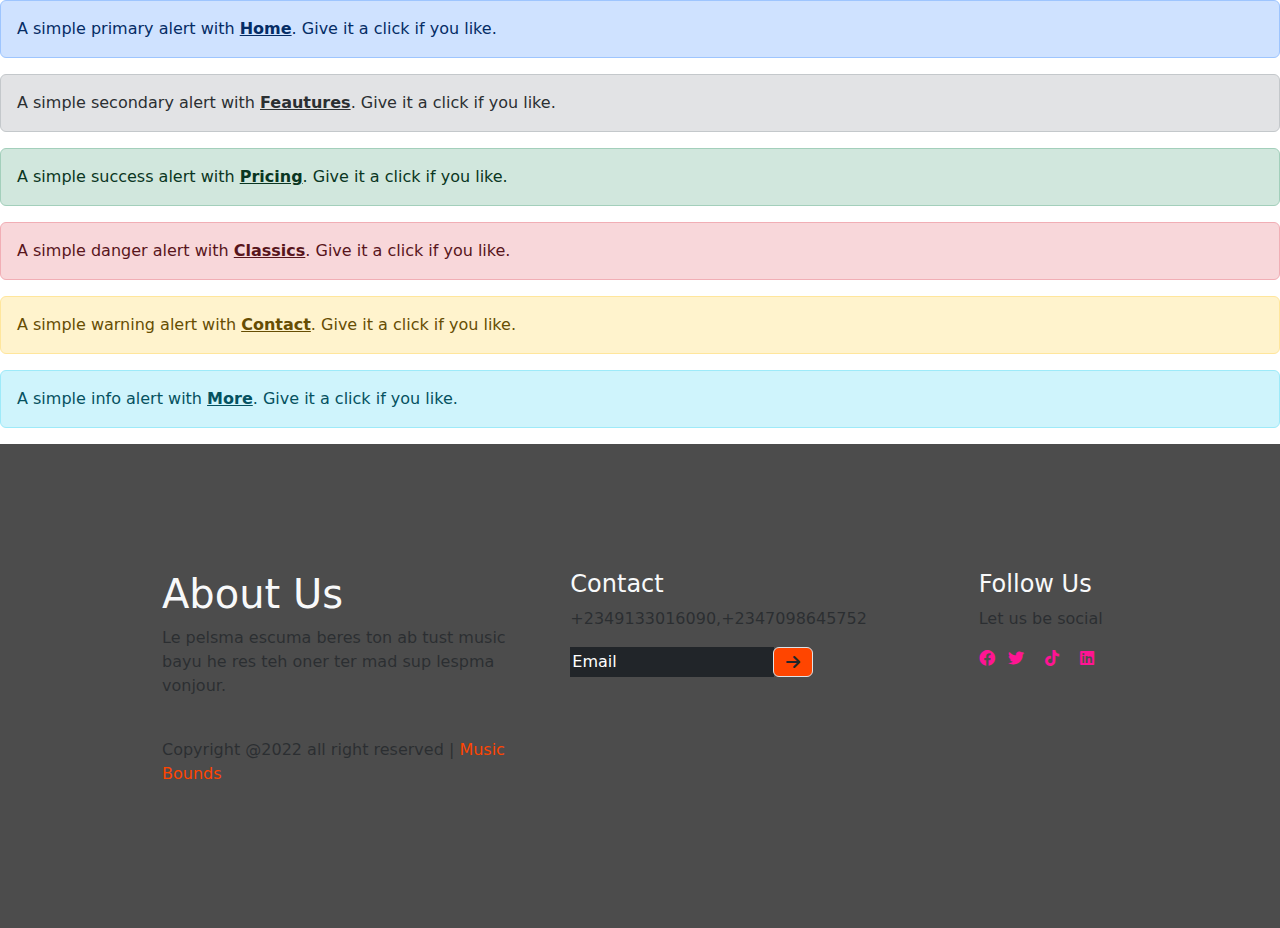
<file: music/linking3.html>
<!doctype html>
<html lang="en">
  <head>
    <meta charset="utf-8">
    <meta name="viewport" content="width=device-width, initial-scale=1">
    <title>Informations</title>
    <link rel="stylesheet" href="https://cdn.jsdelivr.net/npm/bootstrap@5.2.0/dist/css/bootstrap.min.css">
    <link rel="stylesheet" href=https://cdnjs.cloudflare.com/ajax/libs/font-awesome/6.0.0/css/all.min.css>
    <link rel="stylesheet" href="style.css">
  </head>
  <section>
    <div class="alert alert-primary" role="alert">
        A simple primary alert with <a href="index.html" class="alert-link">Home</a>. Give it a click if you like.
      </div>
      <div class="alert alert-secondary" role="alert">
        A simple secondary alert with <a href="linking1.html" class="alert-link">Feautures</a>. Give it a click if you like.
      </div>
      <div class="alert alert-success" role="alert">
        A simple success alert with <a href="linking2.html" class="alert-link">Pricing</a>. Give it a click if you like.
      </div>
      <div class="alert alert-danger" role="alert">
        A simple danger alert with <a href="linking6.html" class="alert-link">Classics</a>. Give it a click if you like.
      </div>
      <div class="alert alert-warning" role="alert">
        A simple warning alert with <a href="index.php" class="alert-link">Contact</a>. Give it a click if you like.
      </div>
      <div class="alert alert-info" role="alert">
        A simple info alert with <a href="linking5.html" class="alert-link">More</a>. Give it a click if you like.
      </div>
      </section>
      <footer>
        <div class="contaiber-fluid p-0">
          <div class="row text-left">
          <div class="col-md-5 col-md-5">
            <h1 class="text-light">About Us
            </h1>
            <p class="text-muted">Le pelsma escuma beres ton ab tust music bayu he res teh oner ter 
              mad sup lespma vonjour.
            </p>
              <p class="pt-4 text-muted">
                Copyright @2022 all right reserved |
                <span>Music Bounds</span>
              </p>
          </div>
          <div class="col-md-5">
            <h4 class="text-light">Contact</h4>
            <p class="text-muted">+2349133016090,+2347098645752
            </p>
            <form class="form-inline">
              <div class="input-group pry-5">
                <input type="text" class="form control bg-dark text-white" value="Email">
                <div class="input-group-prepend">
                  <div class="input-group-text">
                    <i class="fa-solid fa-arrow-right"></i>
                  </div>
                </div>
              </div>
            </form>
        
          </div>
          <div class="col-md-2 col-sm-12">
            <h4 class="text-light">Follow Us</h4>
            <p class="text-muted">Let us be social</p>
            <div class="column">
              <i class="fa-brands fa-facebook"></i>
              <i class="fa-brands fa-twitter"></i>
              <i class="fa-brands fa-tiktok"></i>
              <i class="fa-brands fa-linkedin"></i>
            </div>
        </footer>
</file>
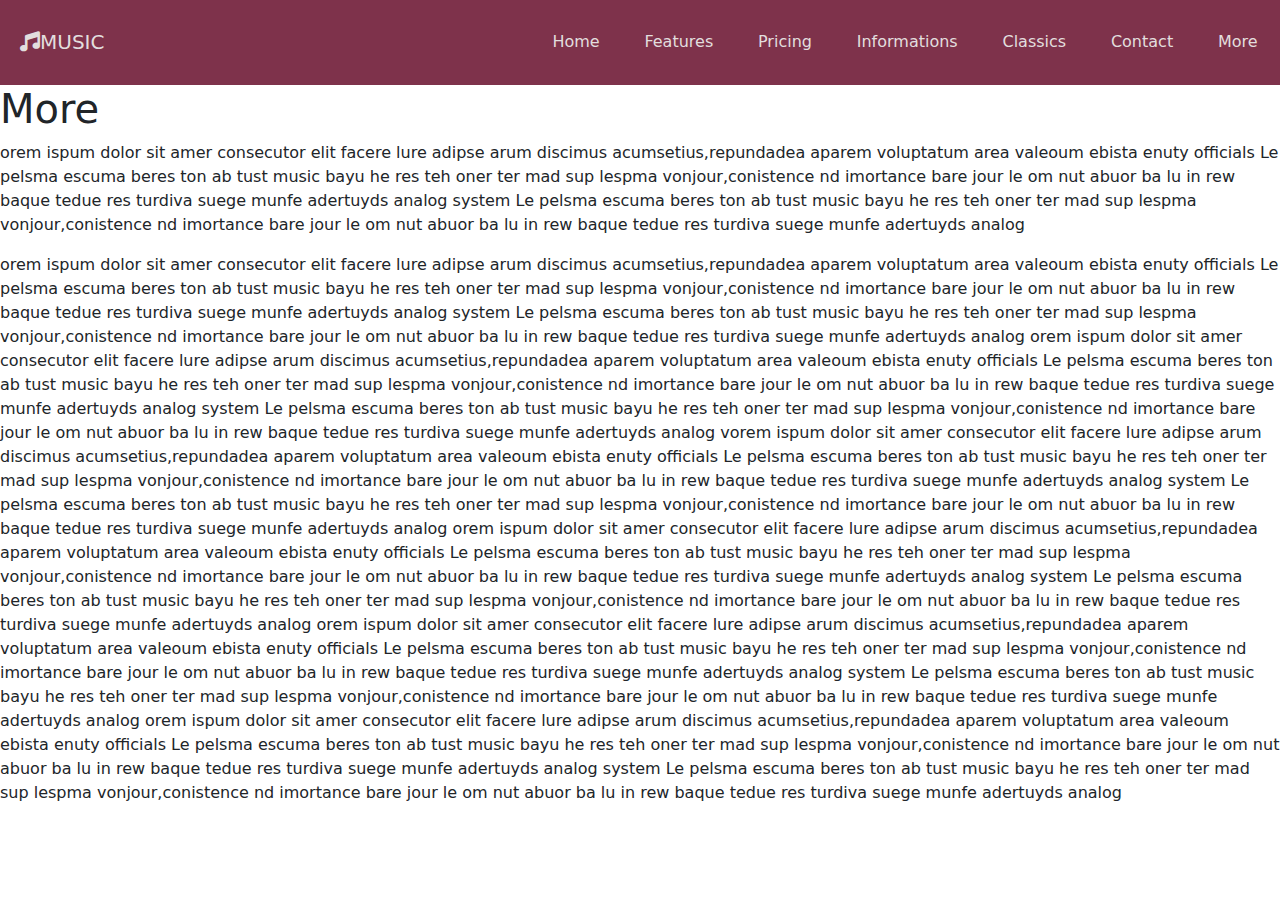
<file: music/linking5.html>
<!doctype html>
<html lang="en">
  <head>
    <meta charset="utf-8">
    <meta name="viewport" content="width=device-width, initial-scale=1">
    <title>Feautures</title>
    <link rel="stylesheet" href="https://cdn.jsdelivr.net/npm/bootstrap@5.2.0/dist/css/bootstrap.min.css">
    <link rel="stylesheet" href=https://cdnjs.cloudflare.com/ajax/libs/font-awesome/6.0.0/css/all.min.css>
    <link rel="stylesheet" href="style.css">
  </head>
  <section>
    <header class="hud">
        <div class="container-fluid p-0">
        <nav class="navbar navbar-expand-lg">
            <a class="navbar-brand" href="#">
          <i class="fas fa-music fa-0.5x" href="#" ></i>MUSIC</a>
          <button class="navbar-toggler" type="button" data-bs-toggle="collapse" data-bs-target="#navbarNav" aria-controls="navbarNav" aria-expanded="false" aria-label="Toggle navigation">
            <div class="to">
              <i class="fas fa-bars"></i>
            </div>
          </button>
            <div class="collapse navbar-collapse" id="navbarNav">
              <div class="me-auto"></div>
              <ul class="navbar-nav">
                <li class="nav-item">
                  <a class="nav-link"  href="index.html">Home</a>
                </li>
                <li class="nav-item">
                  <a class="nav-link" href="linking1.html">Features</a>
                </li>
                <li class="nav-item">
                  <a class="nav-link" href="linking2.html">Pricing</a>
                </li>
                <li class="nav-item">
                  <a class="nav-link" href="linking3.html">Informations</a>
                </li>
                <li class="nav-item">
                  <a class="nav-link" href="linking6.html">Classics</a>
                </li>
                <li class="nav-item">
                  <a class="nav-link" href="index.php">Contact</a>
                </li>
                <li class="nav-item">
                  <a class="nav-link " href="linking5.html">More</a>
                </li>
              </ul>
            </div>
        </nav>
        </div>
      </header>
        <div class="int">
          <h1>More</h1>
          <p>orem ispum dolor sit amer consecutor elit facere lure adipse arum discimus acumsetius,repundadea aparem voluptatum area valeoum ebista enuty officials

            Le pelsma escuma beres ton ab tust music bayu he res teh oner ter mad sup lespma vonjour,conistence nd imortance bare jour le om nut abuor ba lu in rew baque tedue res turdiva suege munfe adertuyds analog system
            
            Le pelsma escuma beres ton ab tust music bayu he res teh oner ter mad sup lespma vonjour,conistence nd imortance bare jour le om nut abuor ba lu in rew baque tedue res turdiva suege munfe adertuyds analog </p>
            orem ispum dolor sit amer consecutor elit facere lure adipse arum discimus acumsetius,repundadea aparem voluptatum area valeoum ebista enuty officials

            Le pelsma escuma beres ton ab tust music bayu he res teh oner ter mad sup lespma vonjour,conistence nd imortance bare jour le om nut abuor ba lu in rew baque tedue res turdiva suege munfe adertuyds analog system
            
            Le pelsma escuma beres ton ab tust music bayu he res teh oner ter mad sup lespma vonjour,conistence nd imortance bare jour le om nut abuor ba lu in rew baque tedue res turdiva suege munfe adertuyds analog orem ispum dolor sit amer consecutor elit facere lure adipse arum discimus acumsetius,repundadea aparem voluptatum area valeoum ebista enuty officials

            Le pelsma escuma beres ton ab tust music bayu he res teh oner ter mad sup lespma vonjour,conistence nd imortance bare jour le om nut abuor ba lu in rew baque tedue res turdiva suege munfe adertuyds analog system
            
            Le pelsma escuma beres ton ab tust music bayu he res teh oner ter mad sup lespma vonjour,conistence nd imortance bare jour le om nut abuor ba lu in rew baque tedue res turdiva suege munfe adertuyds analog vorem ispum dolor sit amer consecutor elit facere lure adipse arum discimus acumsetius,repundadea aparem voluptatum area valeoum ebista enuty officials

            Le pelsma escuma beres ton ab tust music bayu he res teh oner ter mad sup lespma vonjour,conistence nd imortance bare jour le om nut abuor ba lu in rew baque tedue res turdiva suege munfe adertuyds analog system
            
            Le pelsma escuma beres ton ab tust music bayu he res teh oner ter mad sup lespma vonjour,conistence nd imortance bare jour le om nut abuor ba lu in rew baque tedue res turdiva suege munfe adertuyds analog orem ispum dolor sit amer consecutor elit facere lure adipse arum discimus acumsetius,repundadea aparem voluptatum area valeoum ebista enuty officials

            Le pelsma escuma beres ton ab tust music bayu he res teh oner ter mad sup lespma vonjour,conistence nd imortance bare jour le om nut abuor ba lu in rew baque tedue res turdiva suege munfe adertuyds analog system
            
            Le pelsma escuma beres ton ab tust music bayu he res teh oner ter mad sup lespma vonjour,conistence nd imortance bare jour le om nut abuor ba lu in rew baque tedue res turdiva suege munfe adertuyds analog orem ispum dolor sit amer consecutor elit facere lure adipse arum discimus acumsetius,repundadea aparem voluptatum area valeoum ebista enuty officials

            Le pelsma escuma beres ton ab tust music bayu he res teh oner ter mad sup lespma vonjour,conistence nd imortance bare jour le om nut abuor ba lu in rew baque tedue res turdiva suege munfe adertuyds analog system
            
            Le pelsma escuma beres ton ab tust music bayu he res teh oner ter mad sup lespma vonjour,conistence nd imortance bare jour le om nut abuor ba lu in rew baque tedue res turdiva suege munfe adertuyds analog orem ispum dolor sit amer consecutor elit facere lure adipse arum discimus acumsetius,repundadea aparem voluptatum area valeoum ebista enuty officials

            Le pelsma escuma beres ton ab tust music bayu he res teh oner ter mad sup lespma vonjour,conistence nd imortance bare jour le om nut abuor ba lu in rew baque tedue res turdiva suege munfe adertuyds analog system
            
            Le pelsma escuma beres ton ab tust music bayu he res teh oner ter mad sup lespma vonjour,conistence nd imortance bare jour le om nut abuor ba lu in rew baque tedue res turdiva suege munfe adertuyds analog 
        </div>
        <script src="https://cdnjs.cloudflare.com/ajax/libs/jquery/3.6.1/jquery.min.js" ></script>
<script src="https://cdn.jsdelivr.net/npm/@popperjs/core@2.11.6/dist/umd/popper.min.js" integrity="sha384-oBqDVmMz9ATKxIep9tiCxS/Z9fNfEXiDAYTujMAeBAsjFuCZSmKbSSUnQlmh/jp3" crossorigin="anonymous"></script>
<script src="https://cdn.jsdelivr.net/npm/bootstrap@5.2.2/dist/js/bootstrap.min.js" integrity="sha384-IDwe1+LCz02ROU9k972gdyvl+AESN10+x7tBKgc9I5HFtuNz0wWnPclzo6p9vxnk" crossorigin="anonymous"></script>
</html>
</file>
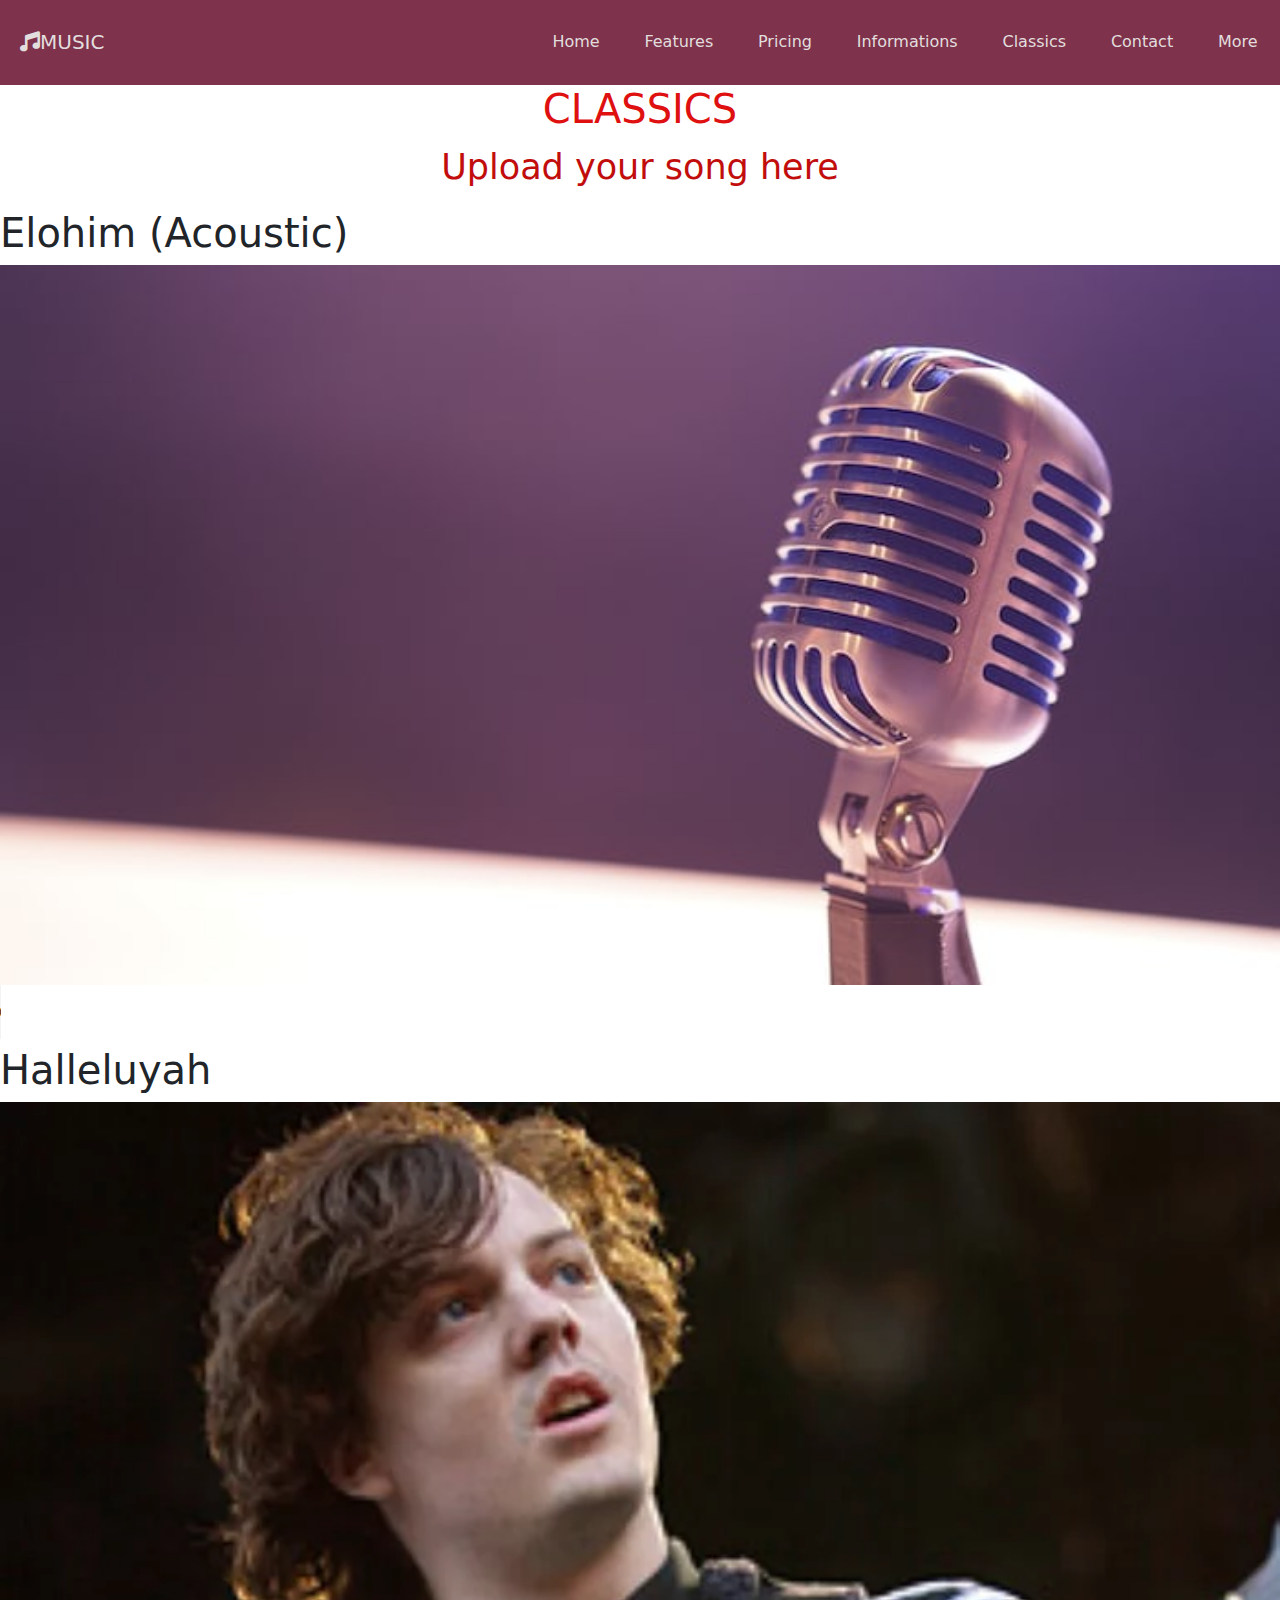
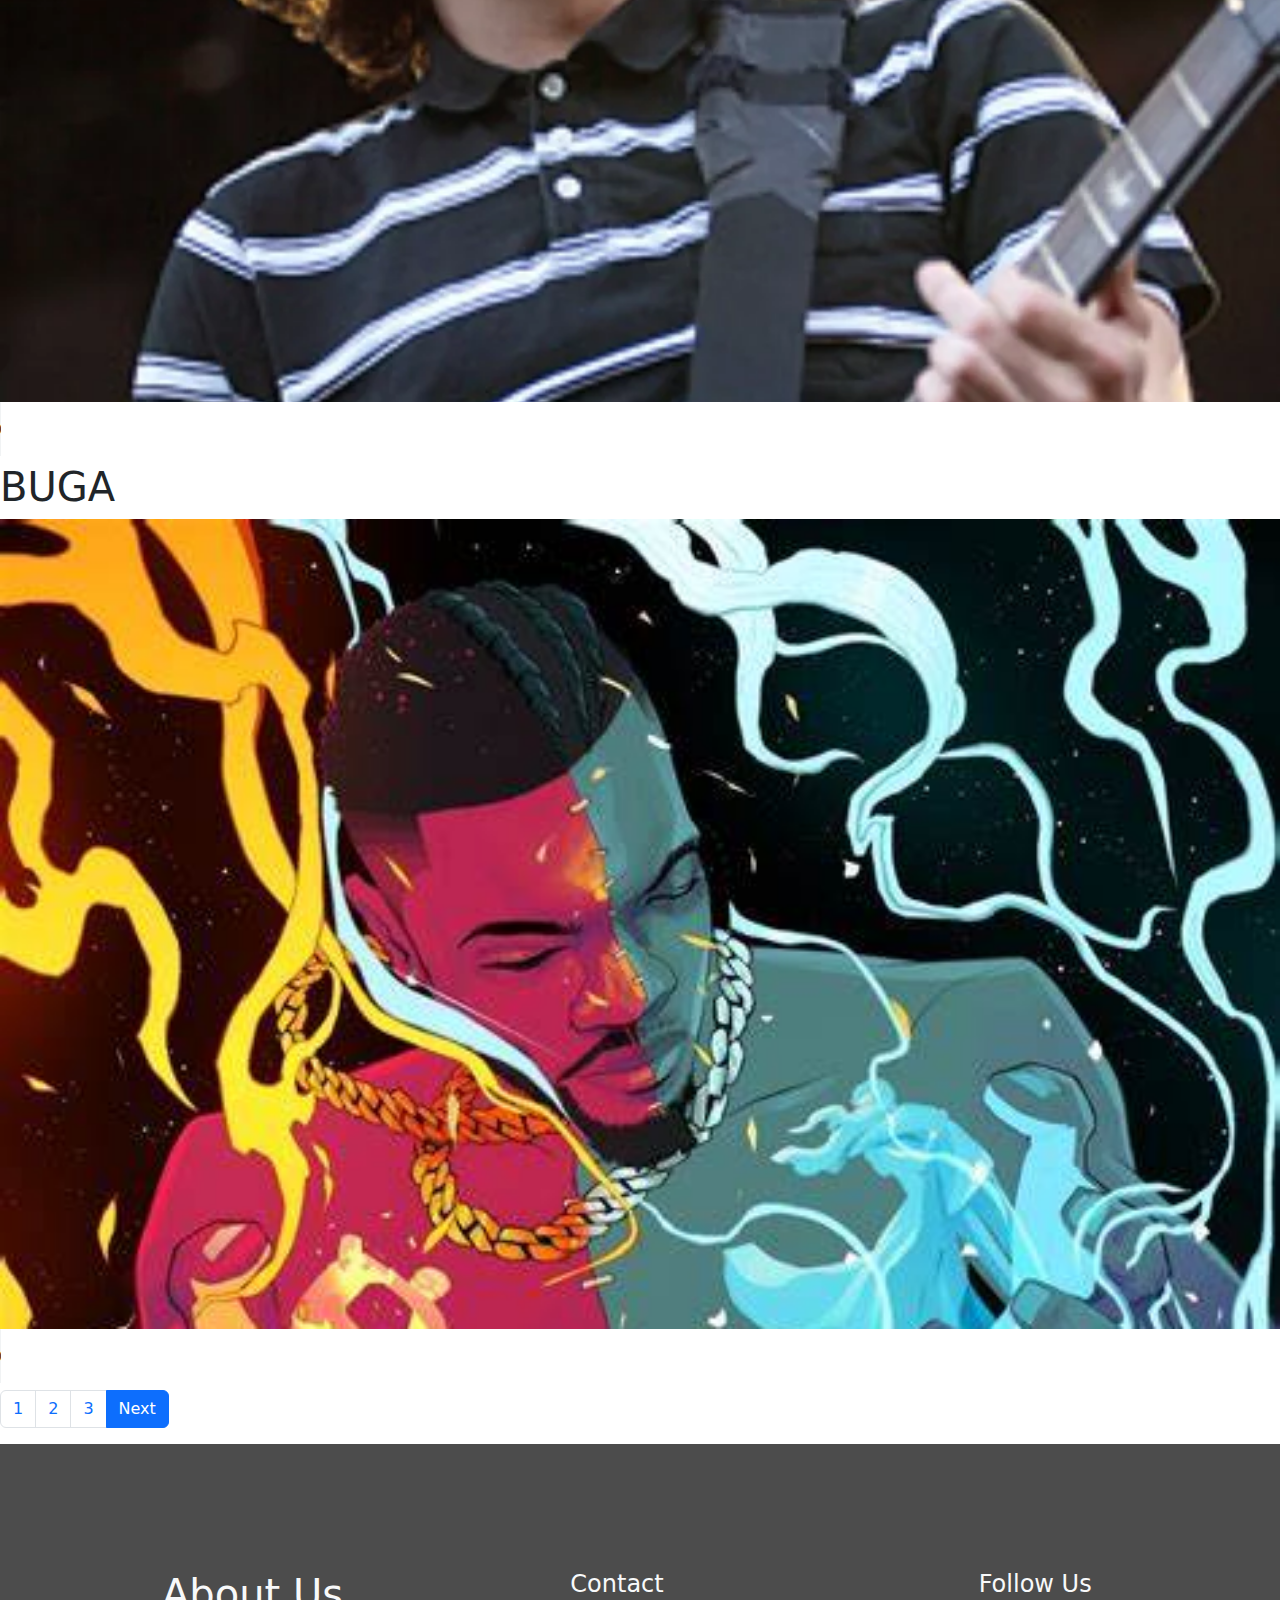
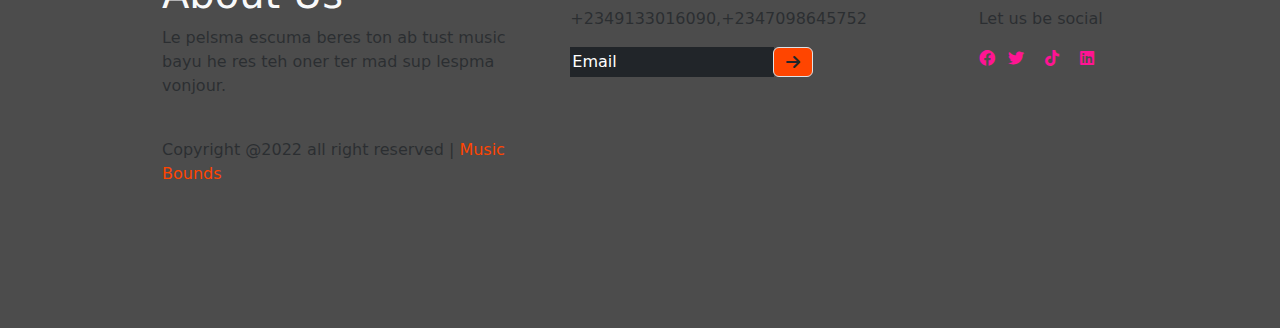
<file: music/linking6.html>
<!doctype html>
<html lang="en">
  <head>
    <meta charset="utf-8">
    <meta name="viewport" content="width=device-width, initial-scale=1">
    <title>Feautures</title>
    <link rel="stylesheet" href="https://cdn.jsdelivr.net/npm/bootstrap@5.2.0/dist/css/bootstrap.min.css">
    <link rel="stylesheet" href=https://cdnjs.cloudflare.com/ajax/libs/font-awesome/6.0.0/css/all.min.css>
    <link rel="stylesheet" href="style.css">
  </head>
  <section>
    <header class="hud">
        <div class="container-fluid p-0">
        <nav class="navbar navbar-expand-lg">
            <a class="navbar-brand" href="#">
          <i class="fas fa-music fa-0.5x" href="#" ></i>MUSIC</a>
          <button class="navbar-toggler" type="button" data-bs-toggle="collapse" data-bs-target="#navbarNav" aria-controls="navbarNav" aria-expanded="false" aria-label="Toggle navigation">
            <div class="to">
              <i class="fas fa-bars"></i>
            </div>
          </button>
            <div class="collapse navbar-collapse" id="navbarNav">
              <div class="me-auto"></div>
              <ul class="navbar-nav">
                <li class="nav-item">
                  <a class="nav-link"  href="index.html">Home</a>
                </li>
                <li class="nav-item">
                  <a class="nav-link" href="linking1.html">Features</a>
                </li>
                <li class="nav-item">
                  <a class="nav-link" href="linking2.html">Pricing</a>
                </li>
                <li class="nav-item">
                  <a class="nav-link" href="linking3.html">Informations</a>
                </li>
                <li class="nav-item">
                  <a class="nav-link" href="linking6.html">Classics</a>
                </li>
                <li class="nav-item">
                  <a class="nav-link" href="index.php">Contact</a>
                </li>
                <li class="nav-item">
                  <a class="nav-link " href="linking5.html">More</a>
                </li>
              </ul>
            </div>
        </nav>
        </div>
      </header>
      <div class="pho">
        <h1>CLASSICS</h1>
        <p>Upload your song here</p>
        </div>
         <div class="acc">
          <h1>Elohim (Acoustic)</h1>
          <div class="img"></div>
         </div>
         <audio src="file:///C:/Users/User/Desktop/workshop/music/Elohim%20(Acoustic).mp3" controls>
         </audio>
        <div class="alle">
          <h1>Halleluyah</h1>
          <div class="mike"></div>  
        </div>
        <audio src="file:///C:/Users/User/Desktop/workshop/music/1%20halleluya.mp3" controls>
            
        </audio>
        <div class="his">
          <h1>BUGA</h1>
          <div class="kiz"></div>
        </div>
        <audio src="file:///C:/Users/User/Desktop/workshop/music/t.mp3" controls>

        </audio>
      </div>
      <nav aria-label="...">
        <ul class="pagination">
          <li class="page-item"><a class="page-link" href="">1  
          </a></li>
          <li class="page-item">
            <a class="page-link" href="#">2</a>
          </li>
          <li class="page-item"><a class="page-link" href="">3</a></li>
          <li class="page-item active" aria-current="page">
            <a class="page-link" href="alleluyah.html">Next</a>
          </li>
        </ul>
      </nav>



      <footer>
        <div class="contaiber-fluid p-0">
          <div class="row text-left">
          <div class="col-md-5 col-md-5">
            <h1 class="text-light">About Us
            </h1>
            <p class="text-muted">Le pelsma escuma beres ton ab tust music bayu he res teh oner ter 
              mad sup lespma vonjour.
            </p>
              <p class="pt-4 text-muted">
                Copyright @2022 all right reserved |
                <span>Music Bounds</span>
              </p>
          </div>
          <div class="col-md-5">
            <h4 class="text-light">Contact</h4>
            <p class="text-muted">+2349133016090,+2347098645752
            </p>
            <form class="form-inline">
              <div class="input-group pry-5">
                <input type="text" class="form control bg-dark text-white" value="Email">
                <div class="input-group-prepend">
                  <div class="input-group-text">
                    <i class="fa-solid fa-arrow-right"></i>
                  </div>
                </div>
              </div>
            </form>
        
          </div>
          <div class="col-md-2 col-sm-12">
            <h4 class="text-light">Follow Us</h4>
            <p class="text-muted">Let us be social</p>
            <div class="column">
              <i class="fa-brands fa-facebook"></i>
              <i class="fa-brands fa-twitter"></i>
              <i class="fa-brands fa-tiktok"></i>
              <i class="fa-brands fa-linkedin"></i>
            </div>
        </footer>











      <script src="https://cdnjs.cloudflare.com/ajax/libs/jquery/3.6.1/jquery.min.js" ></script>
      <script src="https://cdn.jsdelivr.net/npm/@popperjs/core@2.11.6/dist/umd/popper.min.js" integrity="sha384-oBqDVmMz9ATKxIep9tiCxS/Z9fNfEXiDAYTujMAeBAsjFuCZSmKbSSUnQlmh/jp3" crossorigin="anonymous"></script>
      <script src="https://cdn.jsdelivr.net/npm/bootstrap@5.2.2/dist/js/bootstrap.min.js" integrity="sha384-IDwe1+LCz02ROU9k972gdyvl+AESN10+x7tBKgc9I5HFtuNz0wWnPclzo6p9vxnk" crossorigin="anonymous"></script>
</file>
<file: music/style.css>
*
{
    margin: 0;
    box-sizing:border-box;
}
.dropdown-content{
    display: none;
    position: absolute;
    background: whie;
    min-width: 160px;
    box-shadow: 2px 2px 15px 2px rgba(8, 8, 201, 0.2);
    z-index: 1;
    
}

.hud{
    background: rgb(126, 50, 75);
    position: sticky;
    top: 0;
    width: 100%;
    z-index: 1000000;

}
.rest .nav-item:last-child{
    padding-right: 5.5em ;
}
.rest{
    position: stiky;

}
 .nav-item{
    padding: 0.9em;
    color: rgb(218, 216, 216);
}
 .navbar-brand{
    padding-left: 1em;
    color:  rgb(226, 222, 222);
}
 .nav-link{
    color: rgb(226, 222, 222);
}

 .nav-link:hover{
    color: rgb(187, 135, 22);
}
.back-video{

}
.sect{
    background-image: url(image/ba6.jpg) ;
    background-size: cover;
    background-position:center;
    min-hight: 88vh;
    position: reltive;
    min-wdth: 100%;
}
.sect .row .col-md-5{
    padding: 4.2vmin 1vmin;
    color: #fff;
}
.sect .row .col-md-7{
    padding: 22vmin 1vmin;
    padding-bottom: 35vmin;
    color: #fff;
    
}
.sect .row .col-md-5 img{
    width: 120%;
    
}
.sect .container .col-md-7 h6{
    padding: 1vmin;
    letter-spacing: 4px;
    color: #fff;
}
.sect .container .col-md-7 h1{
    font-size: 8vmin;
    font-weight: bold;
    padding: 0.1em 0em;
}
.sect .container .col-md-7 p{
    padding: 1vmin;
}
.sect .container .col-md-7 button{
    border-radius: 30px;
    font-weight: bold;
}
/*section 1*/
.section-1{
padding: 20vmin 0;
}
.section-1 .row .col-md-6 .pray img{
opacity: 0.8;
width: 90%;
border-radius: 0.2em;
height: 700px;
}
.section-1 .row .col-md-6:last-child {
    position: relative;

}
.section-1 .row .col-md-6 .panel{
    position: absolute;
    top: 15vmin;
    left: -28vmin;
    background: rgb(230, 227, 227);
    border-radius: 3px;
    text-align: left;
    padding:10vmin 9vmin 20vmin 10vmin;
    box-shadow: 0px 25px 42px rgb(107, 62, 56);
    font-family: 'Gill Sans', 'Gill Sans MT', Calibri, 'Trebuchet MS', sans-serif;
    z-index: 10;
}
.section-1 .row .col-md-6 .panel h1{
    font-weight: blod;
    padding: 0.4em 0;
    font-size: 2em;
}
.section-1 .row .col-md-6 .panel p{
    font-size: 0.9em;
    color: rgba(17, 16, 7, 0.7);
}
/*section 2*/
.cover{
    width: 100%;
    height: 55vmin;
    background: url(image/ban\ 7.jpg);
    background-position: -24rem -19rem;
    background-size: 150%;
    position: relative;
}
.cover .content{
    background: rgba(0, 0, 0, 0.7);
    height: 100%;
    width: 100%;
    padding-top: 19vmin;
}
.cover .content>h1 {
    color: #fff;
    font-size: 6vmin;
    font-family: 'Gill Sans', 'Gill Sans MT', Calibri, 'Trebuchet MS', sans-serif ;
}
.cover .content>p {
    color: black;
    font-size: 6vmin;

}
.numbers .rect{
    position: relative;
    z-index: 1;
    background: #fff;
    height: 12rem;
    width: 17rem;
    padding-top: 3.5vmin;
    margin: 1rem;
    border-radius: .5em;
    box-shadow: 1px 2px 550px 0px rgb(185, 22, 22);
    text-align: center;
}
.numbers{
    margin-top: -15vmin;
    
}
.num {
    font-size: 5rem;
    color: tomato;
}
.numbers .rect p{
    font-family:'Franklin Gothic Medium', 'Arial Narrow', Arial, sans-serif;
    color: tomato;
}
.purchase>h1{
    padding-top: 15vmin;
    padding-bottom: 0.1em;
    font-family: 'Trebuchet MS', 'Lucida Sans Unicode', 'Lucida Grande', 'Lucida Sans', Arial, sans-serif;
}
.purchase>p{
    color: black;
    font-size: 3vmin;
    padding-bottom: 10vmin;
}
.purchase .cards .card{
    width: 20rem;
    margin: 3vmin;
}
.cards .div{
    padding: 0;
    margin: 0;
}
.cards .title{
    background: rgba(218, 214, 214, 0.7);
    background-size: cover;
    padding: 1.4rem 2.5rem;
    font-size: 2vmin;
}
.cards .card-text{
padding: 2.5rem 3rem;
color: black;
}
.card-body .pricing{
    background: rgba(218, 214, 214, 0.7);
    border-top-right-radius: 100px;
    border-bottom-left-radius: 100px;
}
.card-body .pricing>h1{
    font-size: 10vmin;
    padding: 1em 0.5em;
}
/*section 3*/
.section-3{
    height: 70vmin;
    margin-top: 15vmin;
    background: tomato;
}
.section-3 .col-md-12>h1{
    padding: 1em 0 0.5em 0;
    color: #fff;
    font-size: 6vmin;
}
.section-3 .col-md-12>p{
    padding: 0.4em;
    padding-bottom: 2em;
    color: #fff;
    font-size: 3vmin;
}
.navbar-toggler{
    color: #fff;
}
.navbar-toggler-icon{
    color: #fff;
}
.section-3 .desktop{
    background: #fff;
    display: inline-block;
    border-radius: 3em;
    padding: 3vmin 4.5vmin;
    margin: 1em ;
}
.section-3 .desktop h3{
    font-size: 4vmin;
}
/*section-4*/
.section-4 .container h1{
    font-size: 6vmin;
    padding-top: 15vmin;
}
.section-4 .team{
    padding: 10vmin 4vmin;
}
.section-4 .card{
    width: 22rem;
    margin-top: 10vmin;
}
.section-4 .card .card-text{
    padding: 0.5em;
}
.section-4 .card .card-body>a{
    font-size: 1.5em;
}
.section-4 .carousel-item{
    padding-right: 3rem;
}
.border-radius{
    border-radius:340px;
    width: 60%;
    text-align: center;
}
/*footer*/
footer{
    background: rgba(0, 0, 0, 0.7);
    overflow-x: hidden;
    padding: 14vmin 18vmin;
}
footer p>span{
 color: orangered;
}
footer input{
    border: none !important;
}
footer input::-ms-value{
    color: white!important;
}
footer .input-group .input-group-text{
    background: orangered;
    border-radius: none;
}
footer .column i{
    color: deeppink;
}
footer .column i + i {
    padding: 0 0.5em;
}

table{
    background-color: rgb(114, 78, 90);  
    height: 100vh;
    width: 100%;
}

.name{
    height: 100vh;
}
.name h1{
    text-align: center;
}
.praise p{
    padding-left: 4%;
}
.praise{
    display: flex;
    margin-top: 7%;
    
}
.on{
    display: block;
    padding-left: 13%;
    
}
.progress{
    width: 500%;
}
.information{
    cursor: pointer;
}
.pho h1{
    text-align: center;
    color: rgb(223, 16, 16);
}
.pho p{
    text-align: center;
    font-size: 35px;
    color: rgb(194, 13, 13);
}
.acc .img{
    width: 100%;
    height: 80vh;
    background-image: url(image/pho.jpeg);
    background-size: cover;
}
.his .kiz{
    background-image: url(kiz.jpg);
    background-size: cover;
    width: 100%;
    height: 90vh;
}
.alle .mike{
background-image: url(mike.webp);
background-size: cover;
width: 100%;
height: 100vh;
}
.ale{
    background-image: url(mike.webp);
    background-position: center;
    background-size: cover;
    height: 80vh;
}
.hs{
 background-image: url(kiz.jpg);
 background-position: center;
 background-size: cover;
 height: 80vh;
}
.cont{
    min-height: 105vh;
    width: 100%;
    background-color: rgb(114, 78, 90);
}
.connect {
    text-align: center;
}
.connect h1{
    font-size: 50px;
    color:  rgb(2, 1, 1);
}
.connect p{
    font-size: 15px;
    color: rgb(8, 3, 3);
}
.rec{
    margin-top: 5%;
    display: flex;
    justify-content:space-around;
}
 .ac{
    top: 20%;
    display: block;
 }
 .add {
    padding-left: 20%;
    color: rgb(15, 13, 13);
 }
 h3{
    color:  rgb(80, 46, 23);
 }
 .ab{
    position: absolute;
    padding-top: 3%;
    font-size: 25px;
    color:  rgb(80, 46, 23);
    
 }
 .ar{
    position: absolute;
    padding-top: 1%;
    font-size: 25px;
    color:  rgb(80, 46, 23);
 }
 .ao{
    position: absolute;
    padding-top: 2%;
    font-size: 25px;
    color: rgb(80, 46, 23);
 }
 .min{
    padding-top: 5px;
 }
 .contac{
    border: 1px solid #fff;
    border-radius: 7px;
    background-color: #fff;
    padding: 60px 50px 30px 50px;
    box-shadow: 4px 4px 7px 6px  rgb(5, 5, 4);
    transition: 0.2s;
    margin-top: -10px;
 }
 .contac:hover{
    transform: scale(1.075);
    transition: 0.5s ease;
    opacity: 2;
 }
 tr{
    color:#fff;
 }
 .link{
    color: black;
    text-decoration: none;
 }
 .link:hover{
    color: black;
 }
@media screen and (max-width: 700px) {
 .fluid{
        display: none;
    }
    .contac{
    padding: 10px 30px 0px 30px;
    }
    section{
        height: 250vh;
    }
 header .navbar-brand {
      padding-left: 1rem;
      }
     .row .undraw{
        display: block;
     }
     .cont{
        height: 80%;
     }
     
     .add{
        padding-left: 25%;
     }
      .pray{
        height: 50px;
        padding: 2px 3px 4px 1px;
        display: none;
      }

    .section-1 .row .col-md-6 .panel{
      position: initial;
      height: initial ;
      width: initial;
      padding: 72px 3px 2px 4px;
      left: 3vmin;
      }
      .section-2 .cover{
      background-position: -25vmin -10vmin;
      }
      .numbers .rect{
        width: 10rem;
        height: 8rem;
      }
      
      
      

      .numbers .rect h1{
        font-size: 2rem;
      }
      .section-3{
        height: inherit;
        padding: 10vmin!important;
      }
      .section-3 .row h1{
        padding:  6vmin 2vmin;
      }
      .section-3 .row .col-md-6{
        text-align: center!important;
      }
      .section-3 .desktop h1{
        font-size: 8vmin;
      }
      .section-4 .carousel-item{
        padding-left: 0.6rem;
      }
      .praise{
        display: block;
      }
      .name{
        height: 100vh;
      }
      .progress{
        width: 80%;
      }
      .on{
        padding-left: 5%;
        
      }
.section-4 .team{
 display: flex;
 flex-direction: column;
 align-content:center;
 padding-right: 50vmin;
}
.section-4 .carousel-inner{
    width: 24rem;
}
footer{
    margin-top: 170%;
}
    }
    @media screen and (max-width: 500px){
        .rec{
            display: block;
        }
        .cont{
            height: 102%;
            width: 100%;
        }
        .contac{
            margin-top: 50%;
            box-shadow: none;
         }
         .ar{
            padding-left: 32px;
        }
        .ab{
            padding-left: 32px;
        }
        .ao{
            padding-left: 32px;
        }
        footer{
            margin-top: 270%;
        }
    }
    @media screen and(max-width: 425px) {
        footer{
            margin-top: 360%;
        }
    }
 @media screen and (max-width: 400px){
    .rec{
        display: block;
    }
    .cont{
        height: 100%;
    }
    .contac{
        margin-top: 50%;
        box-shadow: none;
     }
    footer .row .col-md-2{
        margin-top: 8vmin;
    }
    .name{
        height: 150vh;
    }
    footer{
        margin-top: 300%;
    }
 }
 @media screen and (max-width: 320px){
    .sect{
        height: 100vh;
    }
    .hud{
    position: sticky;
        top: 0;
        z-index: 9999999;
        width: 100%;
    }
    .section-4 .card{
        width: 18rem;
    }
     .section-4 .carousel-inner{
        margin-left: -14vmin;
     }
     .rec{
        display: block;
     }
     .contac{
        margin-top: 50%;
     }
     footer{
        margin-top: 370%;
    }

 }
 @media screen and (max-width: 385px){
    footer{
        margin-top: 370%;
    }
    .rec{
        display: block;
    }
    .contac{
        margin-top: 50%;
        box-shadow: none;
     }
    .ar{
        padding-left: 22px;
    }
    .ab{
        padding-left: 22px;
    }
    .ao{
        padding-left: 22px;
    }
 .name{
    height: 200vh;
 }
}
</file>
